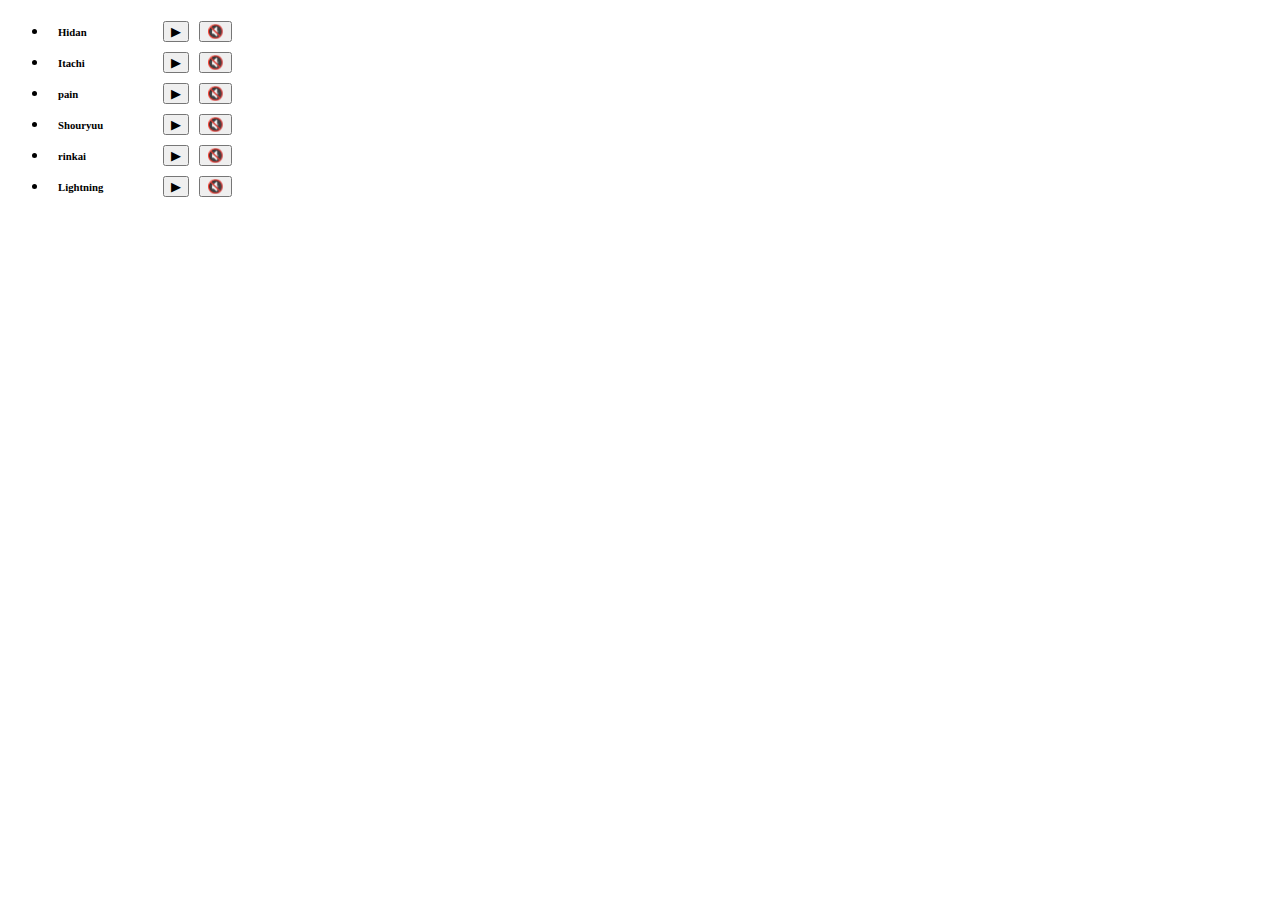
<file: audio/index.html>
<!DOCTYPE html>
<html lang="en">
<head>
    <meta charset="UTF-8">
    <meta http-equiv="X-UA-Compatible" content="IE=edge">
    <meta name="viewport" content="width=device-width, initial-scale=1.0">
    <title>Audio</title>
    <link rel="stylesheet" href="style.css">

</head>
<body onload="generateDivs()">
    <!-- <input type="text" name="Link" id="link" placeholder="link">
    <button id="insert" onclick="getUrl()">Insert</button> -->
    <!-- <button id="play" onclick="play()">&#x25B6;&#x23F8;</button>
    <button id="mute" onclick="muted()">🔇</button> -->
    <!-- <span id="curenttime">00:00</span><input type="range" id="time" min=0 max=100 value=0 autocomplete="off"><span id="totaltime">00:00</span> -->
    <div class="music-list">
        <ul class="playlist">
            <!-- <li>
                <div class="music-item" ><h6>Audio1 </h6><button id="Play" onclick="addMediaBar(event)">&#x25B6;</button><button id="mute" onclick="muted()">🔇</button></div>
            </li>
            <li>
                <div class="music-item" ><h6>Audio2 </h6><button id="Play" onclick="addMediaBar(event)">&#x25B6;</button><button id="mute" onclick="muted()">🔇</button></div>
            </li>
            <li>
                <div class="music-item"><h6>Audio1 </h6><button id="Play" onclick="addMediaBar(event)">&#x25B6;</button><button id="mute" onclick="muted()">🔇</button></div>
            </li> -->
        </ul>
    </div>
<script src="script.js"></script>
</body>
</html>
</file>
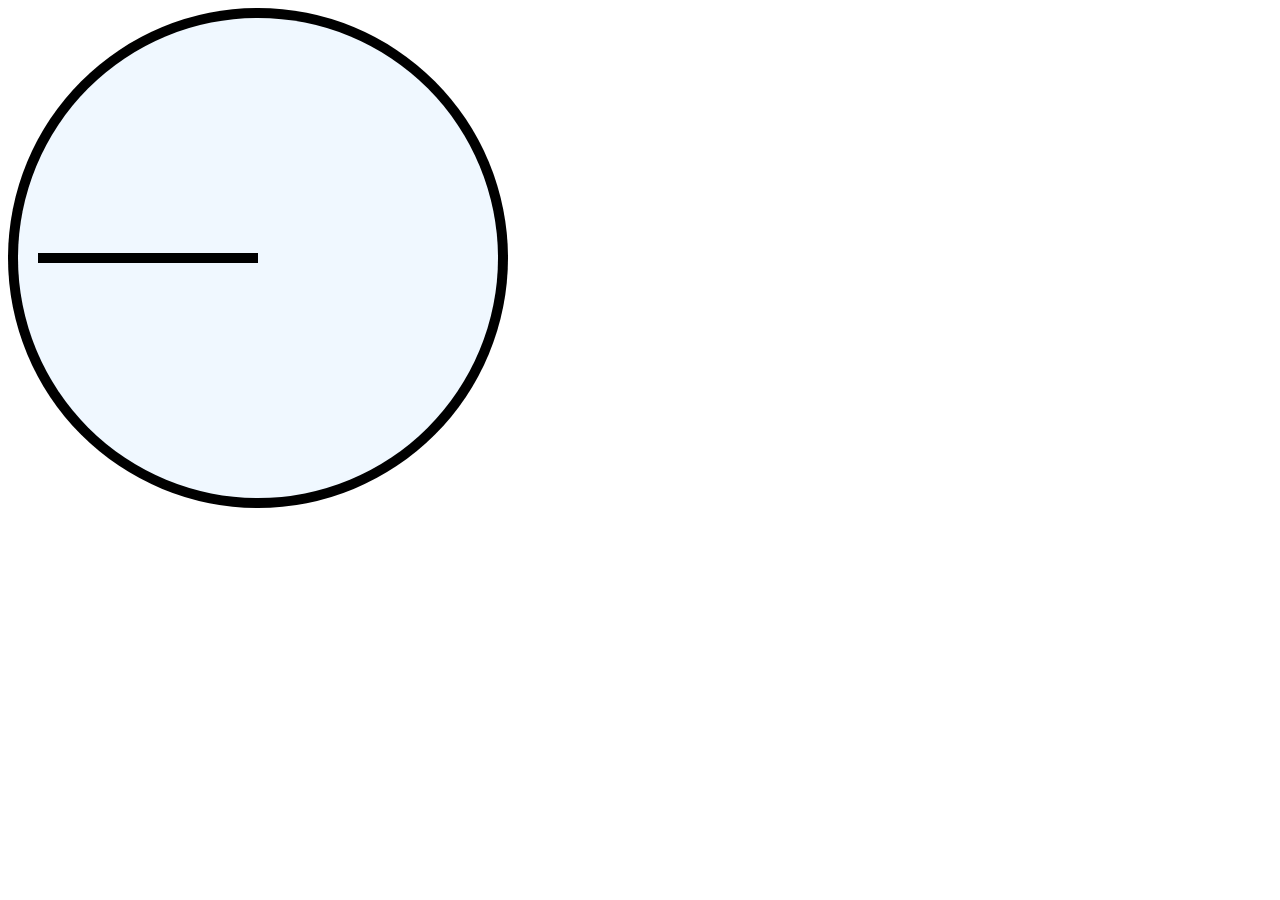
<file: clock/home.html>
<html lang="en">
<head>
    <meta charset="UTF-8">
    <meta http-equiv="X-UA-Compatible" content="IE=edge">
    <meta name="viewport" content="width=device-width, initial-scale=1.0">
    <title>Clock</title>
    <link rel="stylesheet" href="style.css">
</head>
<body>
    <div class="outer-circle">
        <div class="inner-circle">
            <div class="hrs-hand">

            </div>
            <div class="min-hand">
        
            </div>
            <div class="sec-hand">
        
            </div>
        </div>
    </div>
    
    
</body>
</html>
</file>
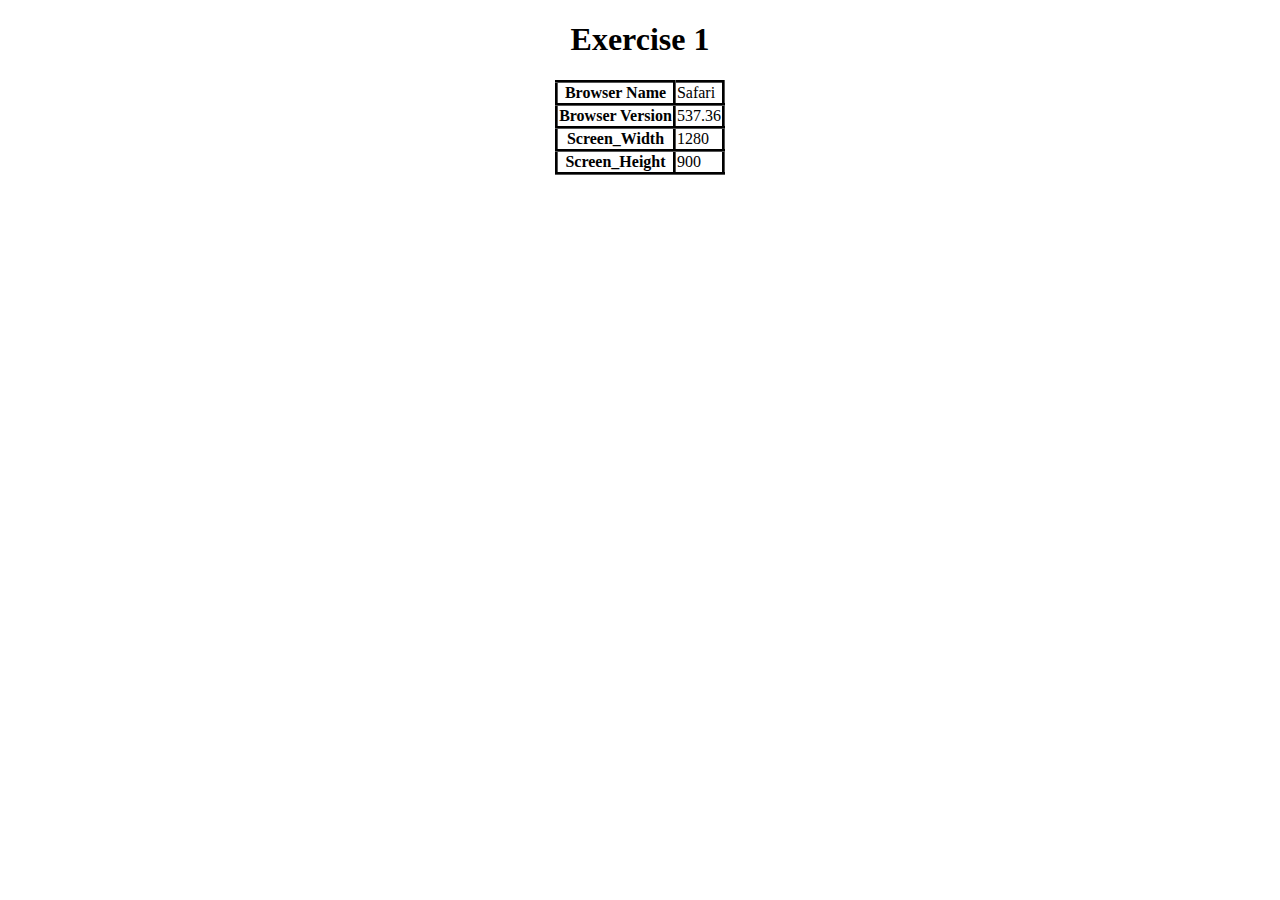
<file: ex_1/home.html>
<!DOCTYPE html>
<head>
<title>Home</title>
<link rel="stylesheet" href="style.css">

</head>
<body>
<h1 class="hell">Exercise 1</h1>
<div class="agent">
<table class="table">
    <tr>   
        <th>Browser Name</th>
        <td id="Browser">Browser</td>
    </tr>
    
    <tr>   
        <th>Browser Version</th>
        <td id="Version">Version</td>
    </tr>
    
    <tr>   
        <th>Screen_Width</th>
        <td id="Width">Width</td>
    </tr>
    <tr>   
        <th>Screen_Height</th>
        <td id="Height">Height</td>
    </tr>
</table>
<!-- <button onclick="change_res()">Click</button> -->
</div>
<script src="script.js"></script>
</body>
</file>
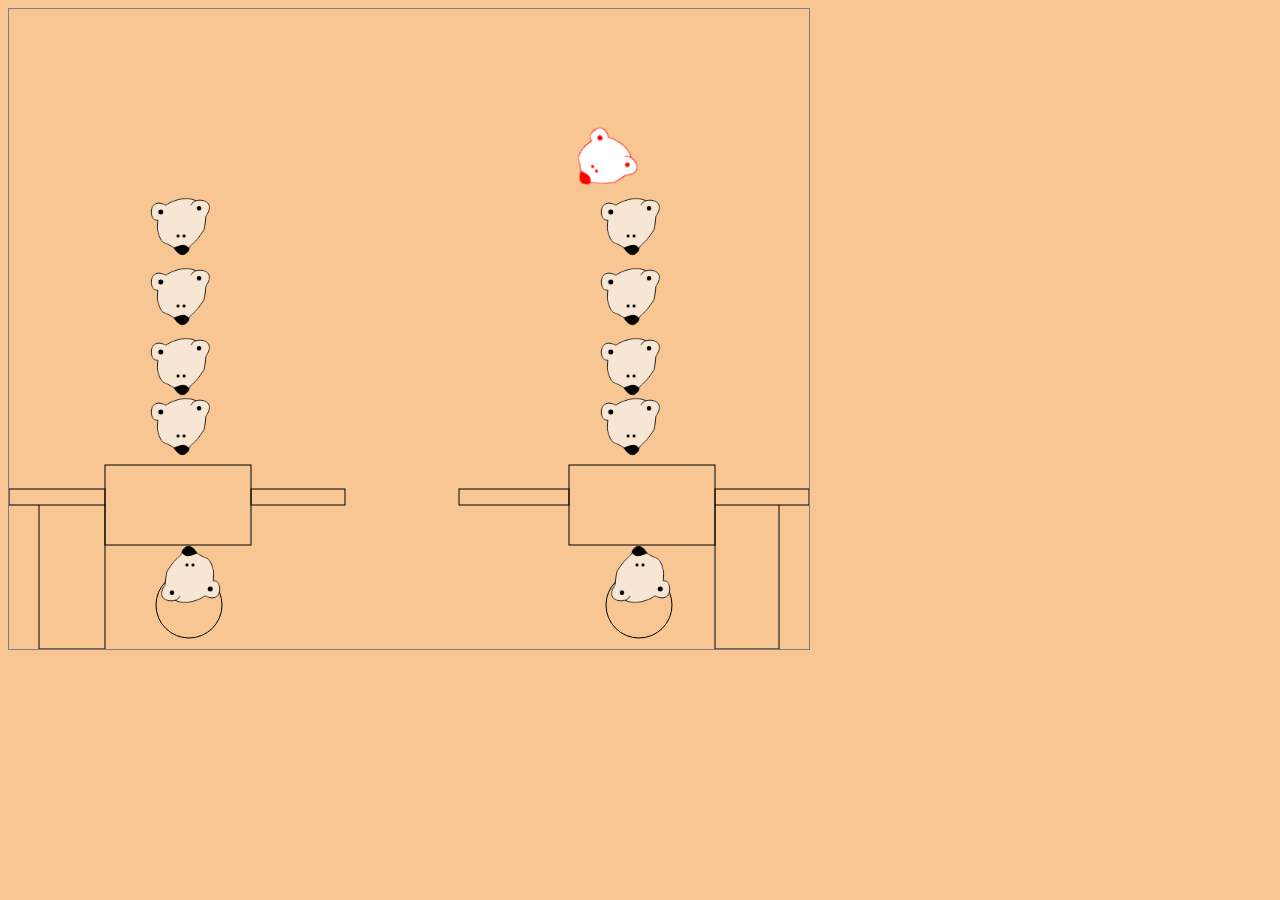
<file: ex_10/home.html>
<!DOCTYPE html>
<html lang="en">
<head>
    <meta charset="UTF-8">
    <meta http-equiv="X-UA-Compatible" content="IE=edge">
    <meta name="viewport" content="width=device-width, initial-scale=1.0">
    <title>Queue.gif</title>
    <link rel="stylesheet" href="style.css">
</head>
<body>
    <canvas id="Queuecanvas" width ="800" height="640"></canvas>
     <canvas class="ratscanvas one" width ="100" height="100"></canvas>
   <canvas class="ratscanvas two" width ="100" height="100"></canvas>
    <canvas class="ratscanvas three" width ="100" height="100"></canvas>
    <canvas class="ratscanvas four" width ="100" height="100"></canvas>
    <canvas class="ratscanvas five" width ="100" height="100"></canvas>
    <canvas class="ratscanvas six" width ="100" height="100"></canvas>
    <canvas class="ratscanvas seven" width ="100" height="100"></canvas>
    <canvas class="ratscanvas eight" width ="100" height="100"></canvas>
    <canvas class="ratscanvas nine" width ="100" height="100"></canvas>
    <canvas class="ratscanvas ten" width ="100" height="100"></canvas>
    <canvas class="ratscanvasred" width ="100" height="100"></canvas>

    <script src="script.js"></script>
</body>
</html>
</file>
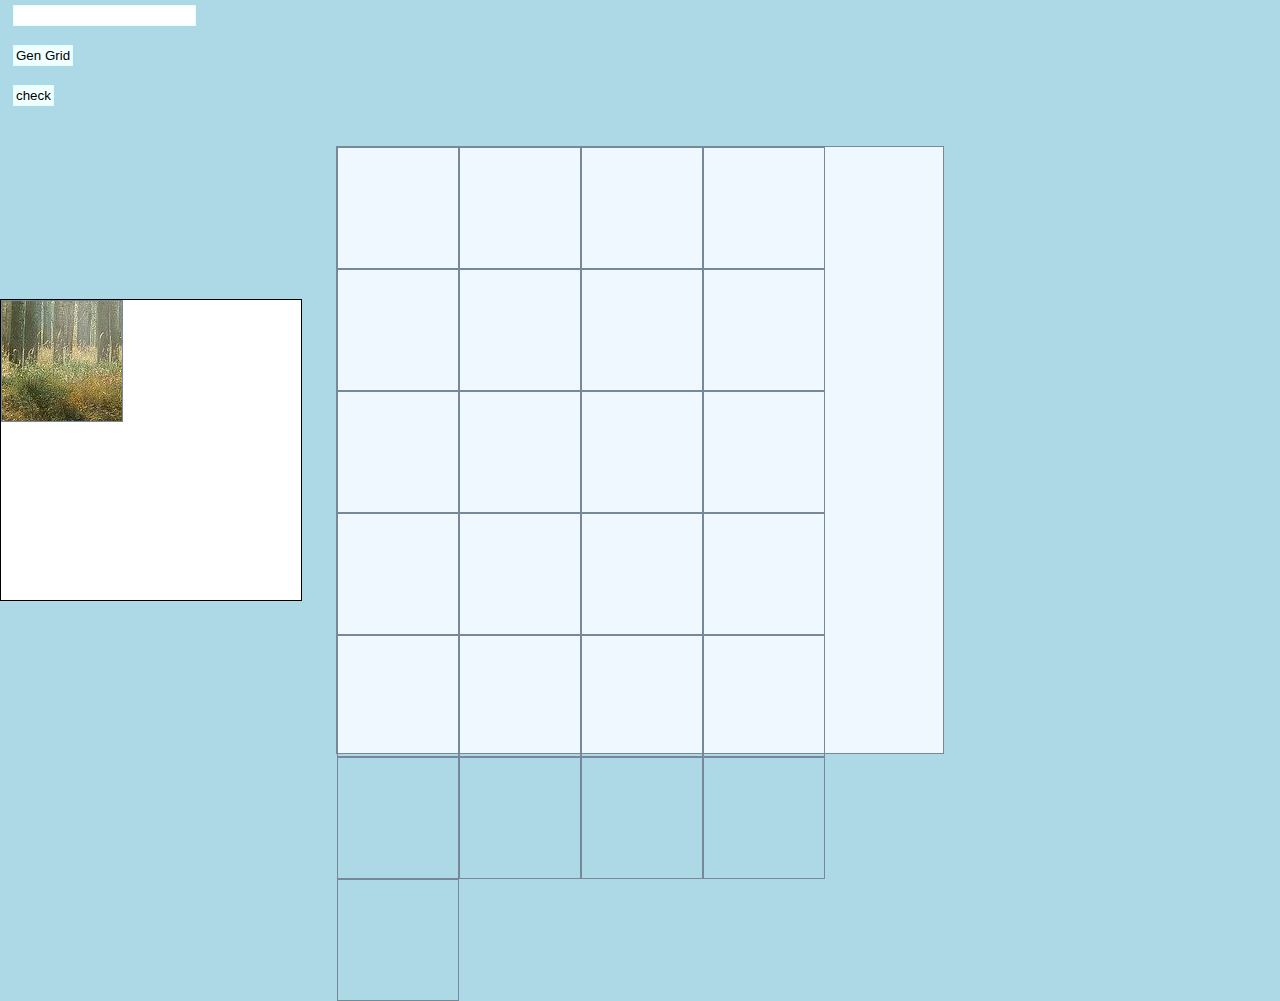
<file: ex_11/home.html>
<!DOCTYPE html>
<html lang="en">

<head>
    <meta charset="UTF-8">
    <meta http-equiv="X-UA-Compatible" content="IE=edge">
    <meta name="viewport" content="width=device-width, initial-scale=1.0">
    <title>Puzzle</title>

    <link rel="stylesheet" href="style.css">
</head>

<body>
    <input type="number" name="" id="Grid" class="inp">
    <input type="button" value="Gen Grid" onclick="getNumber()">
    <div class="pices-container"  ondrop="drop(event)" ondragover="allowDrop(event)">

    </div>
    <div id="puzzle-container">

    </div>
    <input type="button"  id="check" value="check" onclick="checkTiles(event)">
    <script src="script.js"></script>
</body>

</html>
</file>
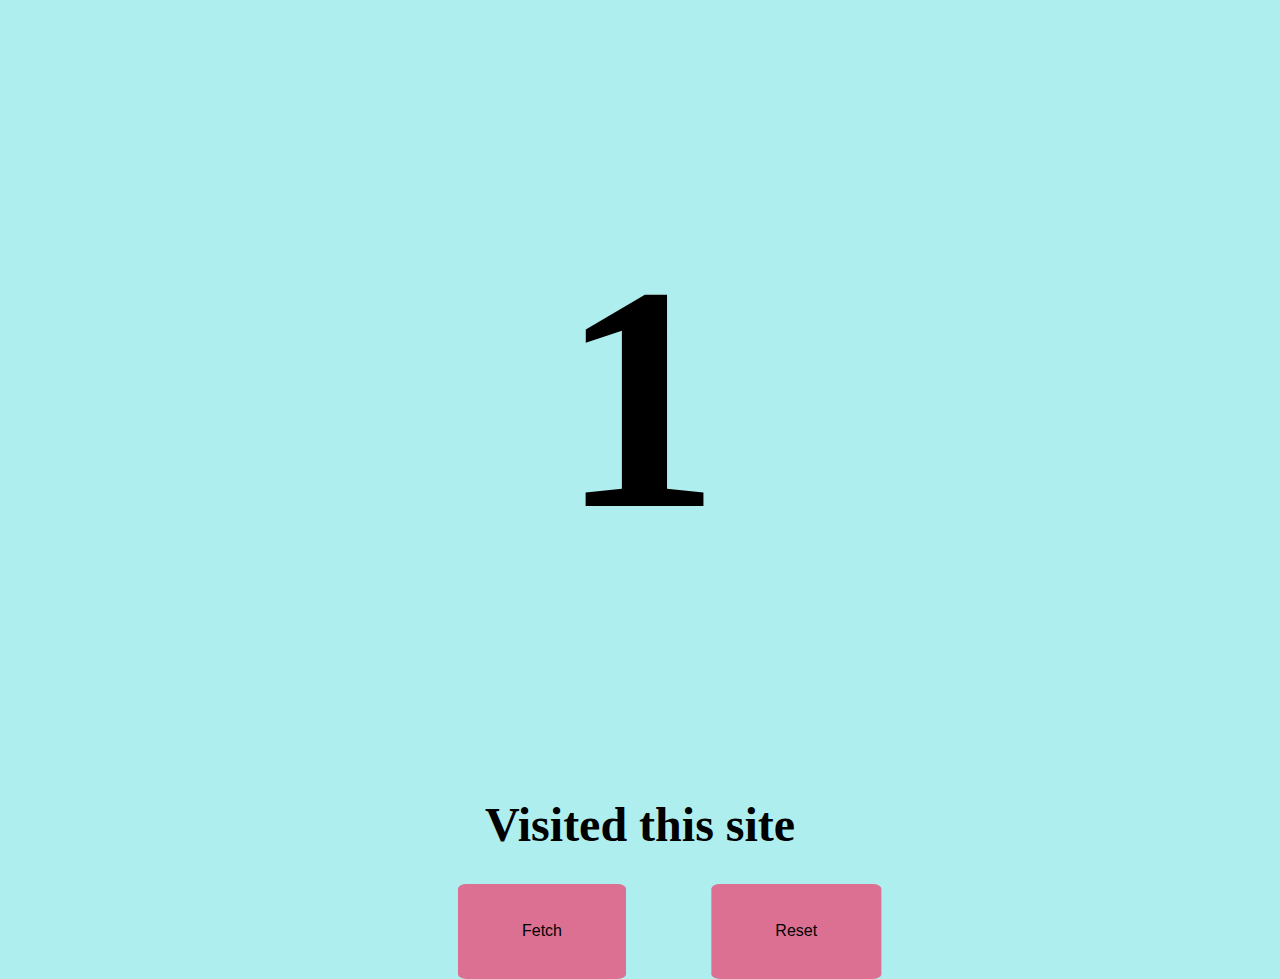
<file: ex_2/visitor_count.html>
<!DOCTYPE html>
<head>
    <title>Visitor Count</title>
    <link rel="stylesheet" href="style.css">
</head>
<body>

    <h1 id="number"></h1><h1 class="text">Visited this site</h1>
    <button id="btn" class="btn1" onclick="view_count()">Fetch</button>
    <button id="btn" class="btn2" onclick="resetCookieData()">Reset</button>
    <script src="script.js"></script>
</body>
</file>
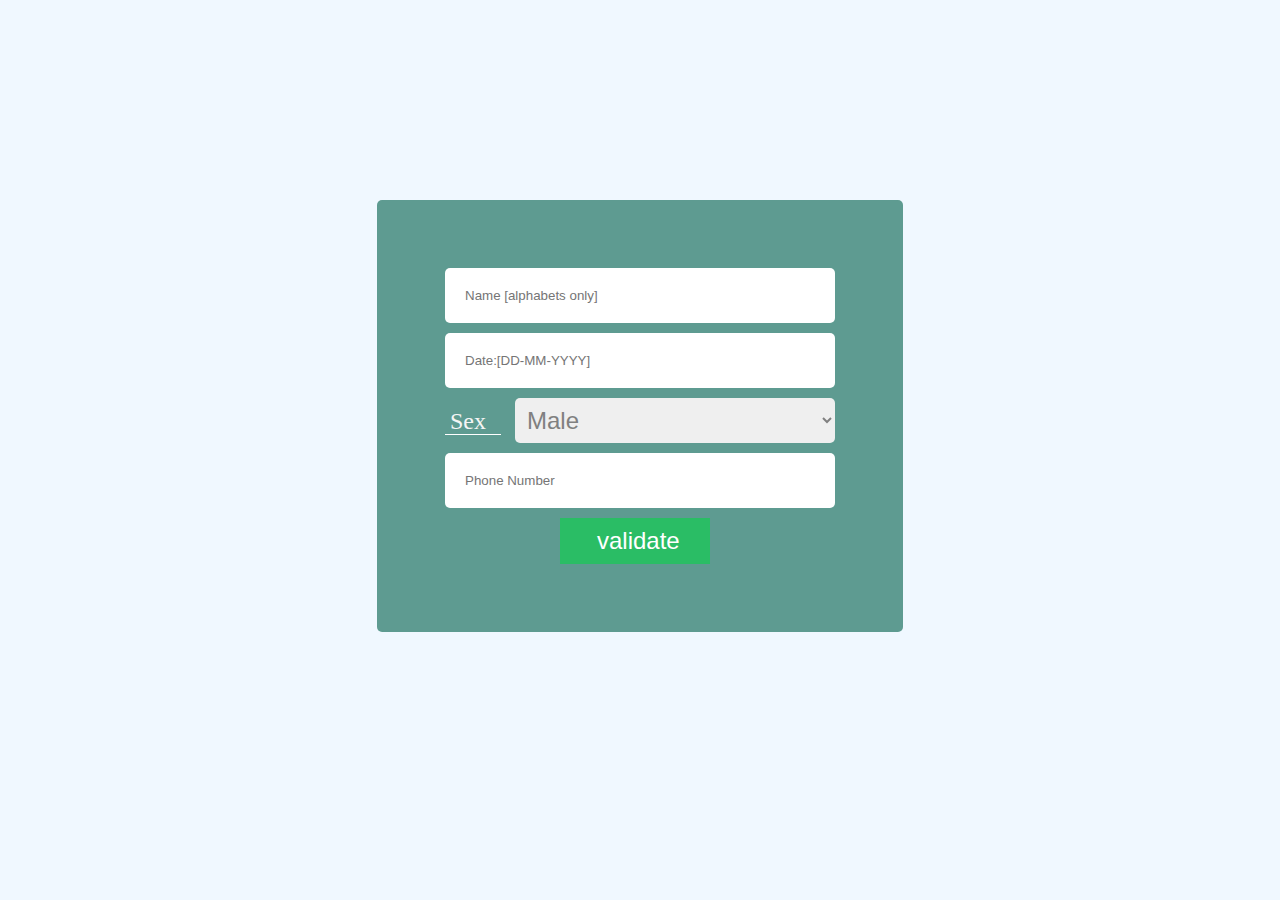
<file: ex_3/home.html>
<!DOCTYPE html>
<html lang="en">
<head>
    <meta charset="UTF-8">
    <meta http-equiv="X-UA-Compatible" content="IE=edge">
    <meta name="viewport" content="width=device-width, initial-scale=1.0">
    <title>Form validator</title>
    <link rel="stylesheet" href="style.css">
</head>
<body>
    <div class="alertbox" id="alertbox_Name"><p><strong>! Warning: </strong>!</p></div>
    <div class="alertbox" id="alertbox_Date"><p><strong>! Warning: </strong>!</p></div>
    <div class="alertbox" id="alertbox_Phone"><p><strong>! Warning: </strong>!</p></div>
    <div class="outer">
        <form action="">
            <input type="text" id="name" placeholder="Name [alphabets only]" onfocusout="validateName()"></input>
            <input id="DOB" type="text" placeholder="Date:[DD-MM-YYYY]" onfocusout="validateDate()" ></input>
                <label for="Gender" id="sex-radio">Sex</label>
                <select name="Sex" id="Gender" class="sex-select">
                    <option value="Male">Male</option>
                    <option value="Female">Female</option>
                </select>
            <input id="number" type="text" placeholder="Phone Number" onfocusout="validateNumber()" ></input>
            <input id="submit" type="submit" value=" validate"></input>
        </form>
    </div>
<script src="script.js"></script>
</body>
</html>
</file>
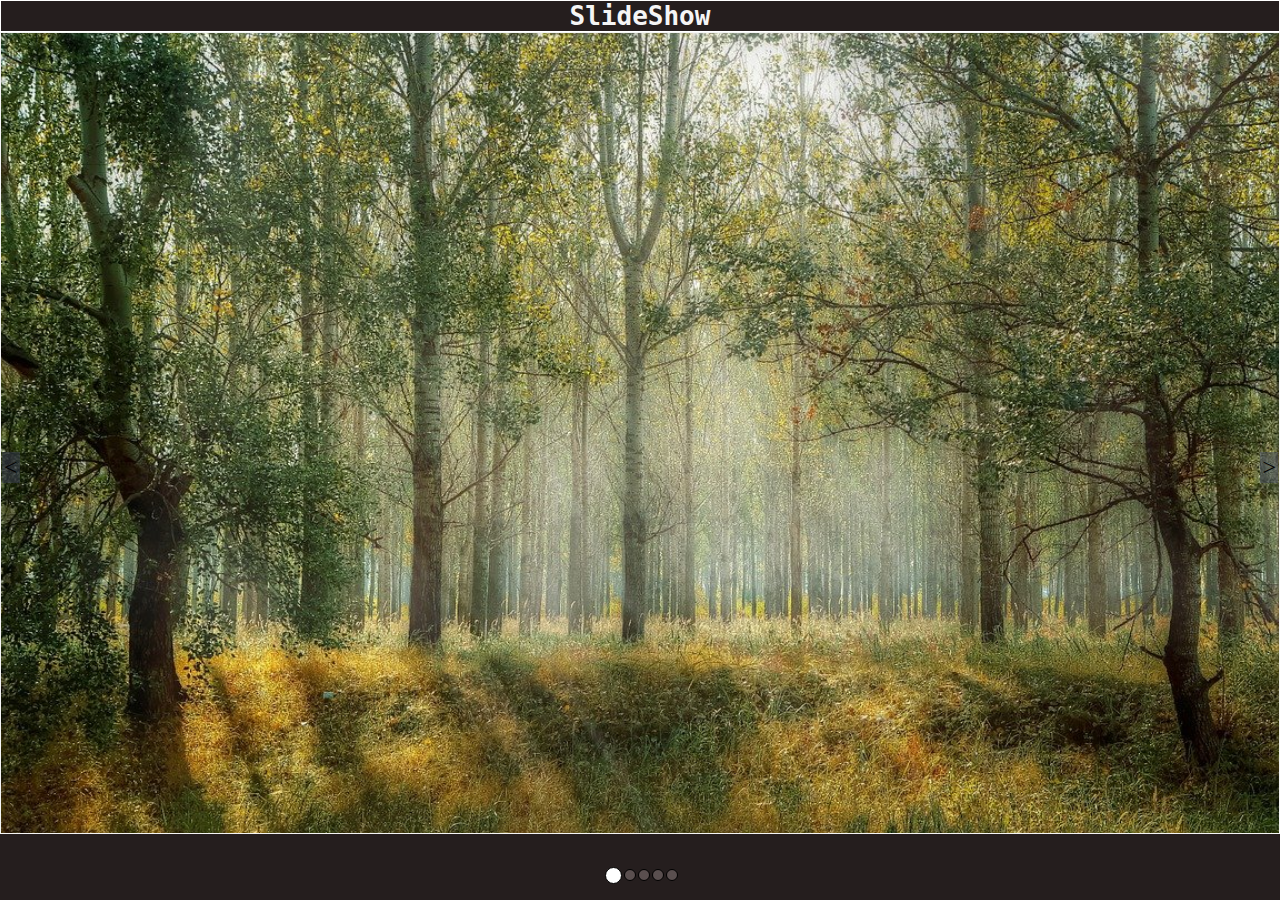
<file: ex_5/home.html>
<html lang="en">
<head>
    <meta charset="UTF-8">
    <meta http-equiv="X-UA-Compatible" content="IE=edge">
    <meta name="viewport" content="width=device-width, initial-scale=1.0">
    <title>SlideShow</title>
    <link rel="stylesheet" href="style.css">
</head>
<body>
    <div class="slideshow">
        <h1>SlideShow</h1>
        <!-- <input type="url" value="img" onforminput="addNewImage(this)"> <input type="submit"> -->
        <div class="btn prev" onclick="prevSlide()">&lt</div>
        <div class="slideshow-container">
            
            <div class="slide">
                <img src="img0.jpg" alt="">
            </div>
            <div class="slide">
                <img src="img1.jpg" alt="">
            </div>
            <div class="slide">
                <img src="img2.jpg" alt="">
            </div>
            <div class="slide">
                <img src="img3.jpg" alt="">
            </div>
            <div class="slide">
                <img src="img4.webp" alt="">
            </div>
            <!-- <div class="slide">
                <img src="img0.jpg" alt="">
            </div> -->
        <div class="dots-container">
        </div>
        </div>
        <div class="btn next" onclick="nextSlide()">&gt</div>
    </div>
    <script src="script.js"></script>
</body>
</html>
</file>
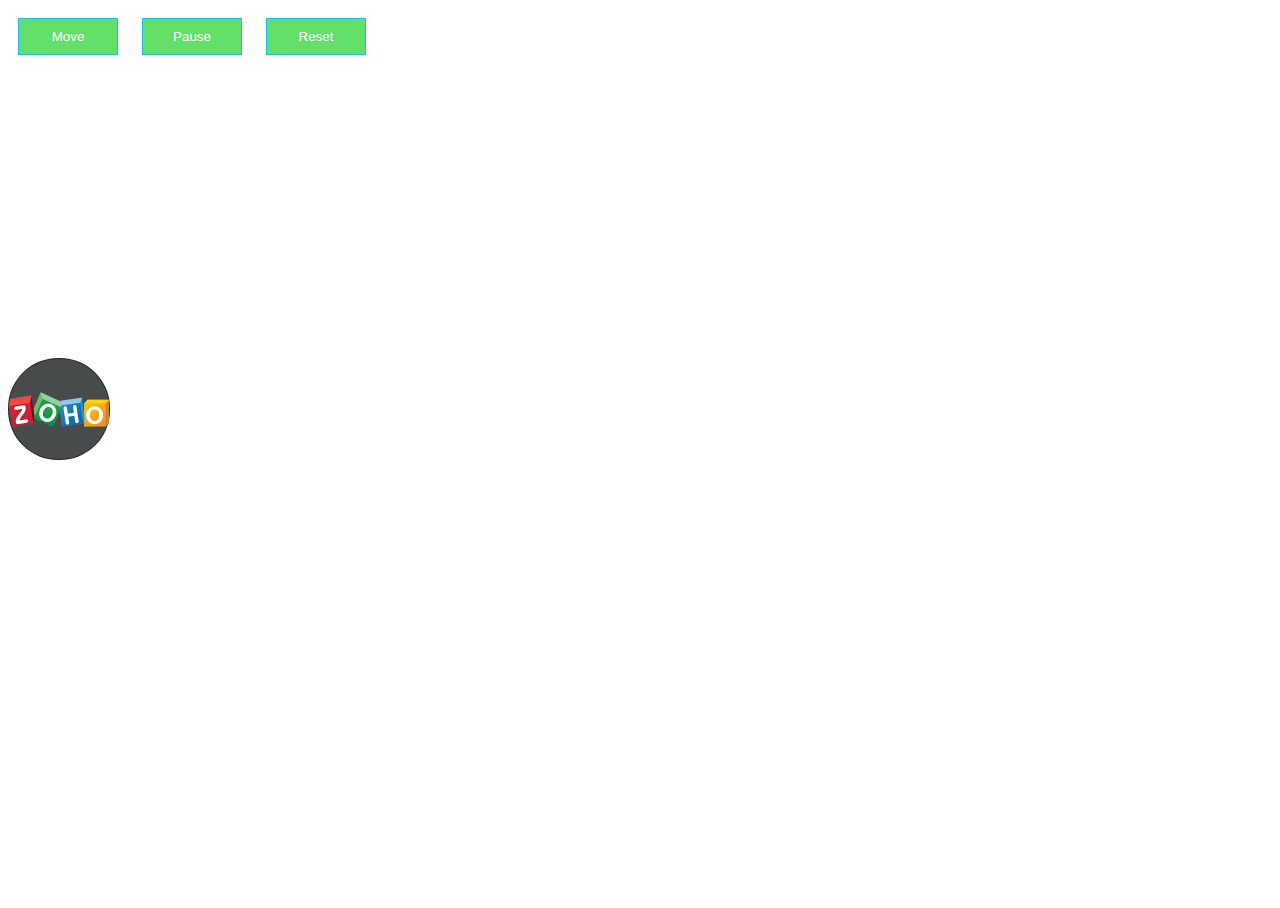
<file: ex_6/home.html>
<!DOCTYPE html>
<html lang="en">
<head>
    <meta charset="UTF-8">
    <meta http-equiv="X-UA-Compatible" content="IE=edge">
    <meta name="viewport" content="width=device-width, initial-scale=1.0">
    <title>Animations</title>
    <link rel="stylesheet" href="style.css">
</head>
<body>
    <div class="outer-container">
        <div id="bubble"class="image-container reset">
            <img src="zoho_logo.png" alt="" srcset="">
        </div>
        <div >
            <button id="move_button" class="btn">Move</button>
            <button id="pause_button" class="btn">Pause</button>
            <button id="reset_button" class="btn">Reset</button>
        </div>
    </div>
    
    <script src="script.js"></script>
</body>
</html>
</file>
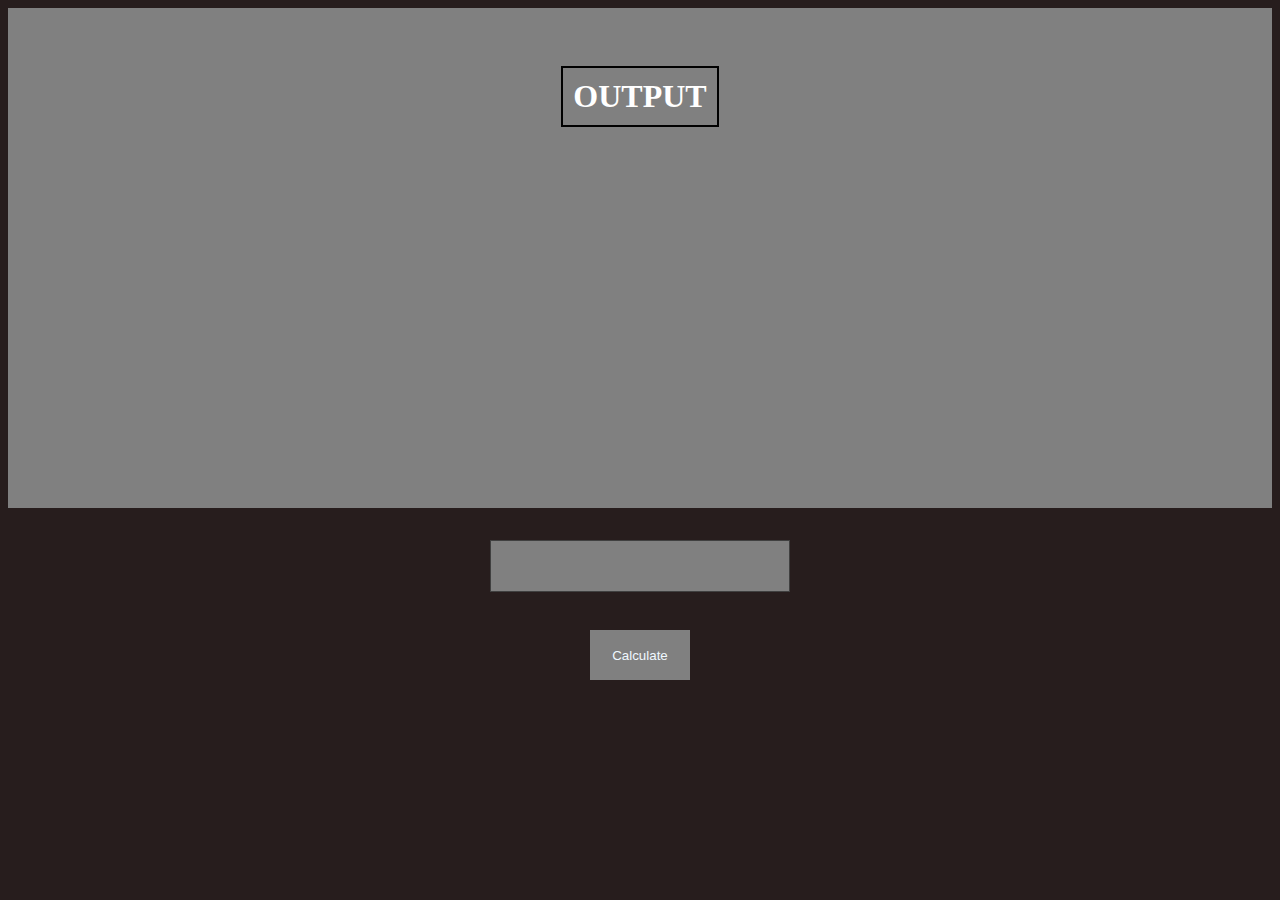
<file: ex_7/home.html>
<html lang="en">
<head>
    <meta charset="UTF-8">
    <meta http-equiv="X-UA-Compatible" content="IE=edge">
    <meta name="viewport" content="width=device-width, initial-scale=1.0">
    <title>Roman Numerals</title>
    <link rel="stylesheet" href="style.css">
</head>
<body>
    <input type="text" name="Integer" id="int_input"  >
    <input type="submit" class="btn" value="Calculate" onclick="calc()">
    <div class="output-con">
        <h1 class="out-text">OUTPUT</h1>
        <h1 class="type"></h1>
    <h1 class="out"></h1>
    </div>
    <script src="script.js"></script>
</body>
</html>
</file>
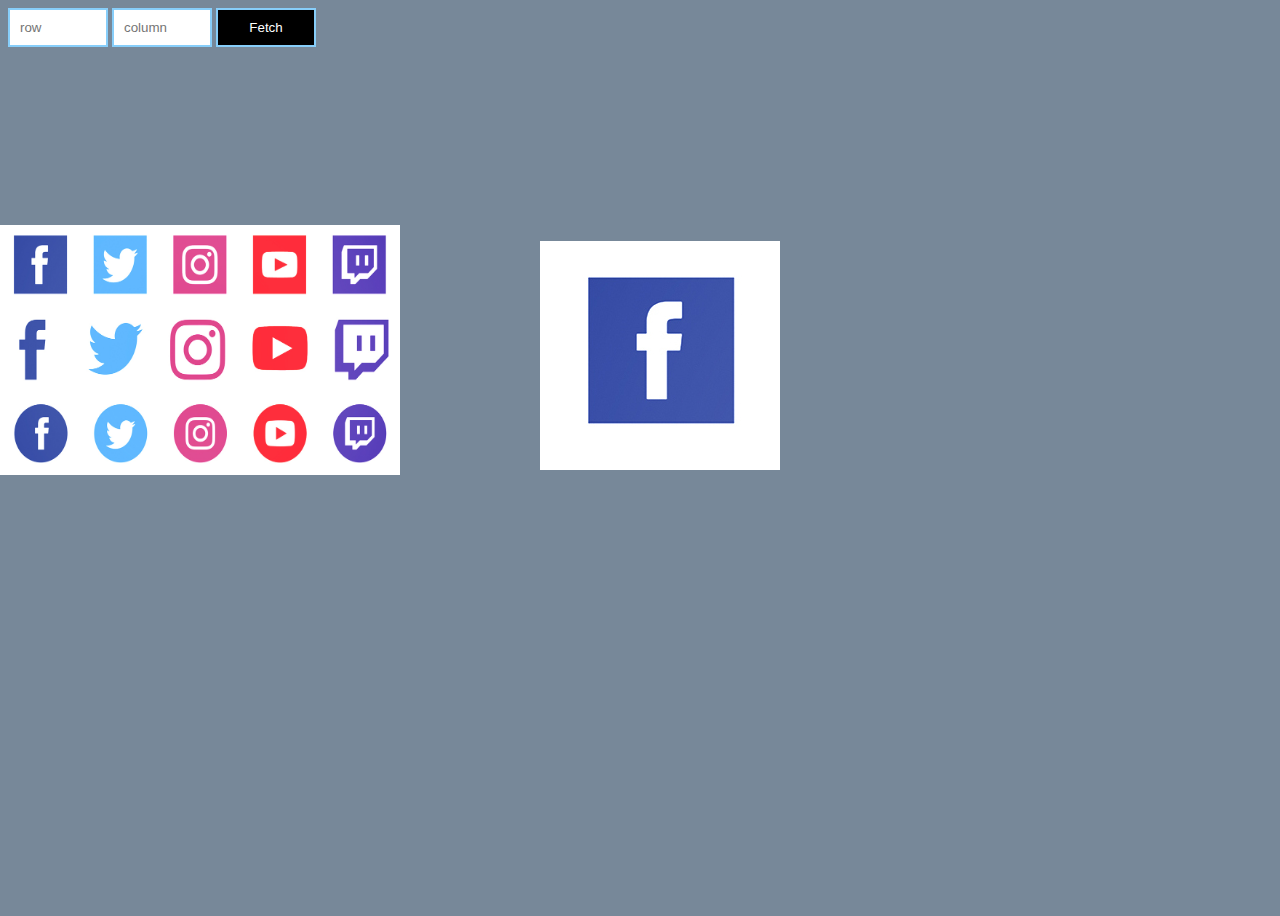
<file: ex_8/home.html>
<html lang="en">
<head>
    <meta charset="UTF-8">
    <meta http-equiv="X-UA-Compatible" content="IE=edge">
    <meta name="viewport" content="width=device-width, initial-scale=1.0">
    <title>sprites</title>
    <link rel="stylesheet" href="style.css">
</head>
<body>
    <div class="tooltippted">
        <span class="tooltip"> Out Of Range</span>
        <input type="text" name="row" placeholder="row" class="input-box row">
        <input type="text" name="" placeholder="column" class="input-box col">
        <button type="submit" onclick="changePosition()">Fetch</button>
    </div>
    
    <div class="image-container" ></div>
    <script src="script.js"></script>
    <img src="social-icons.jpeg">
</body>
</html>
</file>
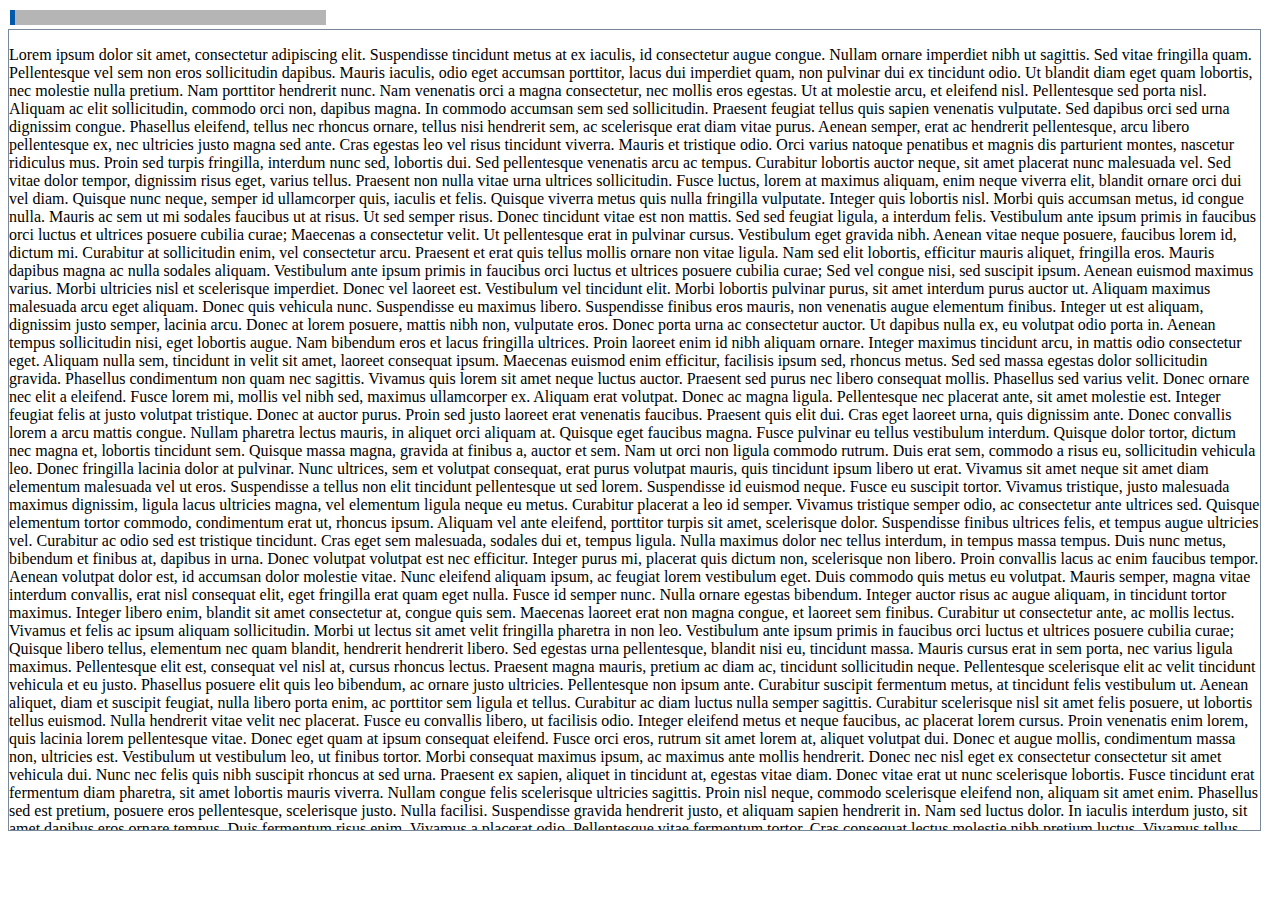
<file: ex_9/home.html>
<!DOCTYPE html>
<html lang="en">

<head>

    <meta name="viewport" content="width=device-width, initial-scale=1.0">
    <title>slide bar& scroll bar</title>
    <link rel="stylesheet" href="style.css">
</head>

<body>
    <div class="para">
        <input type="range" class="slider"  value="0" max=100 name="" id="" oninput="scrollDiv(this.value)">
        <div  class="text-container">
            <p>
                Lorem ipsum dolor sit amet, consectetur adipiscing elit. Suspendisse tincidunt metus at ex iaculis, id
                consectetur augue congue. Nullam ornare imperdiet nibh ut sagittis. Sed vitae fringilla quam.
                Pellentesque vel sem non eros sollicitudin dapibus. Mauris iaculis, odio eget accumsan porttitor, lacus
                dui imperdiet quam, non pulvinar dui ex tincidunt odio. Ut blandit diam eget quam lobortis, nec molestie
                nulla pretium. Nam porttitor hendrerit nunc. Nam venenatis orci a magna consectetur, nec mollis eros
                egestas. Ut at molestie arcu, et eleifend nisl. Pellentesque sed porta nisl. Aliquam ac elit
                sollicitudin, commodo orci non, dapibus magna. In commodo accumsan sem sed sollicitudin.

                Praesent feugiat tellus quis sapien venenatis vulputate. Sed dapibus orci sed urna dignissim congue.
                Phasellus eleifend, tellus nec rhoncus ornare, tellus nisi hendrerit sem, ac scelerisque erat diam vitae
                purus. Aenean semper, erat ac hendrerit pellentesque, arcu libero pellentesque ex, nec ultricies justo
                magna sed ante. Cras egestas leo vel risus tincidunt viverra. Mauris et tristique odio. Orci varius
                natoque penatibus et magnis dis parturient montes, nascetur ridiculus mus.

                Proin sed turpis fringilla, interdum nunc sed, lobortis dui. Sed pellentesque venenatis arcu ac tempus.
                Curabitur lobortis auctor neque, sit amet placerat nunc malesuada vel. Sed vitae dolor tempor, dignissim
                risus eget, varius tellus. Praesent non nulla vitae urna ultrices sollicitudin. Fusce luctus, lorem at
                maximus aliquam, enim neque viverra elit, blandit ornare orci dui vel diam. Quisque nunc neque, semper
                id ullamcorper quis, iaculis et felis. Quisque viverra metus quis nulla fringilla vulputate. Integer
                quis lobortis nisl.

                Morbi quis accumsan metus, id congue nulla. Mauris ac sem ut mi sodales faucibus ut at risus. Ut sed
                semper risus. Donec tincidunt vitae est non mattis. Sed sed feugiat ligula, a interdum felis. Vestibulum
                ante ipsum primis in faucibus orci luctus et ultrices posuere cubilia curae; Maecenas a consectetur
                velit. Ut pellentesque erat in pulvinar cursus. Vestibulum eget gravida nibh.

                Aenean vitae neque posuere, faucibus lorem id, dictum mi. Curabitur at sollicitudin enim, vel
                consectetur arcu. Praesent et erat quis tellus mollis ornare non vitae ligula. Nam sed elit lobortis,
                efficitur mauris aliquet, fringilla eros. Mauris dapibus magna ac nulla sodales aliquam. Vestibulum ante
                ipsum primis in faucibus orci luctus et ultrices posuere cubilia curae; Sed vel congue nisi, sed
                suscipit ipsum. Aenean euismod maximus varius. Morbi ultricies nisl et scelerisque imperdiet. Donec vel
                laoreet est. Vestibulum vel tincidunt elit.

                Morbi lobortis pulvinar purus, sit amet interdum purus auctor ut. Aliquam maximus malesuada arcu eget
                aliquam. Donec quis vehicula nunc. Suspendisse eu maximus libero. Suspendisse finibus eros mauris, non
                venenatis augue elementum finibus. Integer ut est aliquam, dignissim justo semper, lacinia arcu. Donec
                at lorem posuere, mattis nibh non, vulputate eros. Donec porta urna ac consectetur auctor. Ut dapibus
                nulla ex, eu volutpat odio porta in. Aenean tempus sollicitudin nisi, eget lobortis augue. Nam bibendum
                eros et lacus fringilla ultrices. Proin laoreet enim id nibh aliquam ornare. Integer maximus tincidunt
                arcu, in mattis odio consectetur eget. Aliquam nulla sem, tincidunt in velit sit amet, laoreet consequat
                ipsum.

                Maecenas euismod enim efficitur, facilisis ipsum sed, rhoncus metus. Sed sed massa egestas dolor
                sollicitudin gravida. Phasellus condimentum non quam nec sagittis. Vivamus quis lorem sit amet neque
                luctus auctor. Praesent sed purus nec libero consequat mollis. Phasellus sed varius velit. Donec ornare
                nec elit a eleifend. Fusce lorem mi, mollis vel nibh sed, maximus ullamcorper ex.

                Aliquam erat volutpat. Donec ac magna ligula. Pellentesque nec placerat ante, sit amet molestie est.
                Integer feugiat felis at justo volutpat tristique. Donec at auctor purus. Proin sed justo laoreet erat
                venenatis faucibus. Praesent quis elit dui. Cras eget laoreet urna, quis dignissim ante. Donec convallis
                lorem a arcu mattis congue.

                Nullam pharetra lectus mauris, in aliquet orci aliquam at. Quisque eget faucibus magna. Fusce pulvinar
                eu tellus vestibulum interdum. Quisque dolor tortor, dictum nec magna et, lobortis tincidunt sem.
                Quisque massa magna, gravida at finibus a, auctor et sem. Nam ut orci non ligula commodo rutrum. Duis
                erat sem, commodo a risus eu, sollicitudin vehicula leo. Donec fringilla lacinia dolor at pulvinar. Nunc
                ultrices, sem et volutpat consequat, erat purus volutpat mauris, quis tincidunt ipsum libero ut erat.
                Vivamus sit amet neque sit amet diam elementum malesuada vel ut eros.

                Suspendisse a tellus non elit tincidunt pellentesque ut sed lorem. Suspendisse id euismod neque. Fusce
                eu suscipit tortor. Vivamus tristique, justo malesuada maximus dignissim, ligula lacus ultricies magna,
                vel elementum ligula neque eu metus. Curabitur placerat a leo id semper. Vivamus tristique semper odio,
                ac consectetur ante ultrices sed. Quisque elementum tortor commodo, condimentum erat ut, rhoncus ipsum.
                Aliquam vel ante eleifend, porttitor turpis sit amet, scelerisque dolor. Suspendisse finibus ultrices
                felis, et tempus augue ultricies vel. Curabitur ac odio sed est tristique tincidunt. Cras eget sem
                malesuada, sodales dui et, tempus ligula. Nulla maximus dolor nec tellus interdum, in tempus massa
                tempus.

                Duis nunc metus, bibendum et finibus at, dapibus in urna. Donec volutpat volutpat est nec efficitur.
                Integer purus mi, placerat quis dictum non, scelerisque non libero. Proin convallis lacus ac enim
                faucibus tempor. Aenean volutpat dolor est, id accumsan dolor molestie vitae. Nunc eleifend aliquam
                ipsum, ac feugiat lorem vestibulum eget. Duis commodo quis metus eu volutpat. Mauris semper, magna vitae
                interdum convallis, erat nisl consequat elit, eget fringilla erat quam eget nulla. Fusce id semper nunc.
                Nulla ornare egestas bibendum. Integer auctor risus ac augue aliquam, in tincidunt tortor maximus.

                Integer libero enim, blandit sit amet consectetur at, congue quis sem. Maecenas laoreet erat non magna
                congue, et laoreet sem finibus. Curabitur ut consectetur ante, ac mollis lectus. Vivamus et felis ac
                ipsum aliquam sollicitudin. Morbi ut lectus sit amet velit fringilla pharetra in non leo. Vestibulum
                ante ipsum primis in faucibus orci luctus et ultrices posuere cubilia curae; Quisque libero tellus,
                elementum nec quam blandit, hendrerit hendrerit libero. Sed egestas urna pellentesque, blandit nisi eu,
                tincidunt massa. Mauris cursus erat in sem porta, nec varius ligula maximus. Pellentesque elit est,
                consequat vel nisl at, cursus rhoncus lectus. Praesent magna mauris, pretium ac diam ac, tincidunt
                sollicitudin neque. Pellentesque scelerisque elit ac velit tincidunt vehicula et eu justo.

                Phasellus posuere elit quis leo bibendum, ac ornare justo ultricies. Pellentesque non ipsum ante.
                Curabitur suscipit fermentum metus, at tincidunt felis vestibulum ut. Aenean aliquet, diam et suscipit
                feugiat, nulla libero porta enim, ac porttitor sem ligula et tellus. Curabitur ac diam luctus nulla
                semper sagittis. Curabitur scelerisque nisl sit amet felis posuere, ut lobortis tellus euismod. Nulla
                hendrerit vitae velit nec placerat. Fusce eu convallis libero, ut facilisis odio. Integer eleifend metus
                et neque faucibus, ac placerat lorem cursus. Proin venenatis enim lorem, quis lacinia lorem pellentesque
                vitae. Donec eget quam at ipsum consequat eleifend. Fusce orci eros, rutrum sit amet lorem at, aliquet
                volutpat dui. Donec et augue mollis, condimentum massa non, ultricies est. Vestibulum ut vestibulum leo,
                ut finibus tortor. Morbi consequat maximus ipsum, ac maximus ante mollis hendrerit. Donec nec nisl eget
                ex consectetur consectetur sit amet vehicula dui.

                Nunc nec felis quis nibh suscipit rhoncus at sed urna. Praesent ex sapien, aliquet in tincidunt at,
                egestas vitae diam. Donec vitae erat ut nunc scelerisque lobortis. Fusce tincidunt erat fermentum diam
                pharetra, sit amet lobortis mauris viverra. Nullam congue felis scelerisque ultricies sagittis. Proin
                nisl neque, commodo scelerisque eleifend non, aliquam sit amet enim. Phasellus sed est pretium, posuere
                eros pellentesque, scelerisque justo. Nulla facilisi. Suspendisse gravida hendrerit justo, et aliquam
                sapien hendrerit in. Nam sed luctus dolor. In iaculis interdum justo, sit amet dapibus eros ornare
                tempus. Duis fermentum risus enim. Vivamus a placerat odio.

                Pellentesque vitae fermentum tortor. Cras consequat lectus molestie nibh pretium luctus. Vivamus tellus
                quam, fermentum nec tortor nec, blandit efficitur enim. Maecenas quis sapien vel urna molestie rhoncus.
                Vestibulum sollicitudin hendrerit augue, in pellentesque turpis maximus sit amet. Mauris ultrices erat
                id felis finibus aliquam. Cras posuere nisi sit amet urna consectetur sollicitudin. Nam tincidunt
                sodales ullamcorper.

                Nullam ullamcorper diam aliquet, accumsan leo nec, tincidunt arcu. Curabitur porttitor enim porttitor
                arcu interdum, ut ultrices mauris feugiat. Sed mi ex, suscipit eu lorem et, viverra laoreet sapien. Ut
                hendrerit libero lectus. Integer ornare eros ac magna faucibus, in condimentum est hendrerit. Vestibulum
                ante ipsum primis in faucibus orci luctus et ultrices posuere cubilia curae; Sed ultrices quis dolor
                consectetur varius. Donec ultrices et arcu eget laoreet. Nam tincidunt rhoncus neque et hendrerit.
                Mauris porta ac magna et vestibulum.

                Donec pellentesque lorem vel neque tincidunt maximus. Etiam rutrum nulla posuere dui posuere blandit.
                Mauris cursus velit ac orci tristique congue. Fusce et ante orci. In facilisis, tellus id sagittis
                tempus, neque ante finibus elit, quis sodales sem mauris vitae neque. Donec bibendum sem et erat
                dapibus, a tincidunt lectus ornare. Fusce vel sapien ut ante ornare vestibulum. Cras pretium ligula eu
                mauris maximus mollis. Maecenas pharetra mauris in bibendum scelerisque. Curabitur massa tellus, lacinia
                sollicitudin elementum non, luctus in tellus.

                In sodales maximus dolor, a vestibulum turpis pellentesque nec. Sed aliquam massa nec nibh lobortis
                congue. Class aptent taciti sociosqu ad litora torquent per conubia nostra, per inceptos himenaeos.
                Aliquam vehicula tristique leo vel venenatis. Proin eu porta lacus. Mauris fermentum diam diam, vitae
                facilisis sapien gravida ut. Suspendisse in lacus nibh. Fusce dignissim risus feugiat condimentum
                aliquet. Proin quis lacinia sapien. Morbi elementum neque nec quam interdum euismod. Suspendisse
                volutpat luctus nisi nec luctus.

                Maecenas at iaculis urna, nec mollis velit. Nam tempus neque nec elementum placerat. Aenean rutrum
                ligula nibh, eu pulvinar nisl sodales ut. Nullam suscipit, tellus sit amet maximus sodales, elit velit
                blandit lorem, eget dignissim felis tellus aliquet nisi. Phasellus viverra scelerisque velit, ultricies
                facilisis odio tempor convallis. Nullam fermentum, augue id porta sodales, nisi turpis egestas nibh, ut
                tristique neque metus sit amet metus. Integer ante lectus, sollicitudin at est a, laoreet hendrerit
                mauris. Vestibulum id commodo neque. Cras augue ligula, sodales eu magna eget, eleifend rutrum augue.
                Maecenas molestie iaculis rutrum. Quisque quis ipsum tincidunt, dignissim nisi at, tristique massa.
                Class aptent taciti sociosqu ad litora torquent per conubia nostra, per inceptos himenaeos. Donec orci
                tortor, tincidunt a rutrum id, aliquam eu purus. Sed elementum pharetra tristique. Proin ac urna erat.
                Suspendisse auctor commodo orci, nec suscipit lacus aliquam in.

                Praesent ac lorem eu neque vehicula tincidunt. Sed in faucibus velit. Nam at ornare diam. Sed efficitur
                mi et venenatis vehicula. Donec augue ligula, ultricies quis tincidunt non, lacinia eu sapien.
                Vestibulum ac libero quam. Proin tincidunt dapibus lorem ut viverra. Fusce et risus tortor. Vivamus at
                vehicula enim, vel aliquam sapien.

                Nullam ultricies eu elit in pharetra. Maecenas et viverra purus. Ut ut interdum diam. Fusce congue
                egestas turpis, eget auctor justo vestibulum vel. Aenean hendrerit aliquet pellentesque. Praesent neque
                dolor, sollicitudin vitae consequat at, ultrices eu ante. Curabitur quis odio sed nulla varius
                facilisis. Vivamus viverra purus purus, nec facilisis nisi efficitur vitae. Aliquam erat volutpat. Duis
                semper lacus sed nulla pellentesque, sit amet egestas nisi luctus.

                Quisque lobortis ullamcorper libero. Curabitur facilisis velit nulla, ut tincidunt nulla dignissim sed.
                Donec lobortis tellus in quam pulvinar vehicula. Nullam sed ullamcorper dolor. Sed ut diam gravida,
                feugiat neque sed, porttitor lacus. Donec sagittis, turpis eu lobortis auctor, diam turpis elementum
                mauris, a congue dolor dui ut sem. Proin leo quam, posuere sed tristique eget, elementum non dui. Mauris
                fermentum dolor nulla, et condimentum ipsum eleifend ut. Class aptent taciti sociosqu ad litora torquent
                per conubia nostra, per inceptos himenaeos.

                Nunc placerat velit purus, vel aliquam dolor auctor et. Nullam tellus nisl, mollis cursus leo id,
                egestas lobortis lacus. Maecenas eget mauris sed nunc congue feugiat. In hac habitasse platea dictumst.
                Vestibulum semper sodales nulla, id pulvinar arcu elementum ut. Nunc vehicula, dui ut mollis euismod,
                velit est rutrum ex, ac porta lacus erat id est. Curabitur in nunc vulputate, fermentum nibh id,
                ullamcorper mauris. Aliquam ut diam dolor. Maecenas fermentum velit sodales cursus ullamcorper. Duis
                convallis aliquam urna ut mollis. Nulla eu ante porttitor, lacinia elit ut, fermentum ex.

                In vitae lectus lacus. Duis mattis maximus felis, et fringilla risus fringilla nec. Integer id ipsum vel
                felis aliquet maximus. Quisque vitae velit porta, tempor eros et, pretium tortor. In rhoncus facilisis
                dui. Ut dignissim sapien pulvinar varius suscipit. Ut mollis mattis odio, sit amet sollicitudin metus
                ornare a. Cras nec tempus nisl. Nulla viverra, massa molestie porta aliquam, turpis diam tincidunt leo,
                vel aliquam lorem justo vel metus. Duis consequat consequat sapien, et posuere ipsum tristique ut. Sed
                aliquet, sem non ullamcorper eleifend, mi quam feugiat massa, quis dictum mi erat ut purus. Pellentesque
                habitant morbi tristique senectus et netus et malesuada fames ac turpis egestas. Pellentesque iaculis
                ligula sed euismod molestie. Donec euismod, sapien id aliquam viverra, massa mi mollis quam, in ultrices
                purus odio congue est. Vivamus ut mauris iaculis, hendrerit risus in, faucibus erat.

                Nunc eu rutrum ligula. Aliquam molestie tellus mauris, at ornare turpis pulvinar sed. Nullam vestibulum
                ultrices mi non imperdiet. Proin congue sapien tincidunt mauris semper vestibulum. Pellentesque
                vehicula, purus vel posuere laoreet, massa lectus tincidunt ligula, consectetur condimentum ipsum enim
                et tortor. Nulla posuere efficitur sapien eu imperdiet. Vivamus dignissim, dui sit amet varius aliquet,
                nulla ligula pulvinar enim, vitae molestie mauris odio et quam. Class aptent taciti sociosqu ad litora
                torquent per conubia nostra, per inceptos himenaeos. Proin rutrum aliquet lacus, vel venenatis velit
                fringilla sed. Mauris placerat dui et ex egestas posuere. Vestibulum ante ipsum primis in faucibus orci
                luctus et ultrices posuere cubilia curae; Quisque in felis leo. Ut lorem quam, ultricies et lorem nec,
                porta semper eros. Quisque lobortis felis quis turpis faucibus, molestie fermentum diam dignissim.

                Vivamus pretium eros eros, ac dapibus nulla tincidunt nec. Donec sit amet nulla urna. Proin feugiat
                tempor leo, id rhoncus mauris rhoncus blandit. Aenean volutpat, est congue placerat viverra, augue odio
                dapibus nibh, et pharetra nibh ante id sapien. Curabitur a justo leo. Phasellus mollis venenatis neque,
                ut facilisis leo suscipit quis. Phasellus porttitor a dui id pulvinar. Curabitur tempus nisl leo,
                euismod pharetra nulla tincidunt eget. Maecenas gravida libero venenatis diam laoreet sagittis.
                Suspendisse mollis semper nisi interdum eleifend. Nulla elementum porttitor risus, sit amet pellentesque
                ex. Aliquam eu risus suscipit, sodales arcu eu, venenatis massa. Fusce hendrerit auctor volutpat.

                Integer vulputate nunc sed massa porttitor eleifend. Cras finibus odio at libero vestibulum fringilla.
                Integer vulputate, justo eu aliquet mattis, purus ligula rutrum erat, in cursus dui elit sed ex. Donec
                laoreet et sem eget placerat. Donec malesuada risus erat, ac dapibus ligula rhoncus a. Duis a enim
                bibendum, mollis eros facilisis, consectetur nunc. Proin placerat odio sollicitudin elit aliquam
                molestie.

                Aenean ac sollicitudin erat. In finibus tellus a est eleifend malesuada sed eu nunc. Maecenas convallis,
                arcu at varius ornare, libero justo lobortis nulla, eget scelerisque urna turpis eget nisi. Maecenas
                vitae neque scelerisque, feugiat ligula a, scelerisque odio. Nulla malesuada sed quam tincidunt
                convallis. Vivamus tincidunt feugiat enim, sit amet tincidunt dui euismod vel. Etiam porta erat sem, in
                ultricies ex dictum ut.

                Nulla auctor sollicitudin lectus, ac egestas quam aliquet at. Ut et gravida lacus. Sed et eleifend ex.
                Donec tempus ex augue, eget varius diam efficitur at. Phasellus pretium suscipit magna, ut suscipit ex
                hendrerit eget. Sed vel sodales libero. Cras porttitor ex sed libero feugiat, sed interdum ante
                lobortis. Nullam vel tincidunt odio. Donec tincidunt eros sed enim pulvinar tincidunt. Donec neque
                metus, efficitur eget risus in, viverra suscipit sapien.

                Morbi est dui, tempus a felis at, feugiat venenatis elit. Praesent tempus, nisl at pellentesque rutrum,
                nisl lacus accumsan ante, eget varius metus magna vitae felis. Pellentesque arcu enim, convallis id arcu
                vel, viverra tincidunt quam. Aenean vehicula libero eu volutpat vehicula. Proin nec finibus dui.
                Pellentesque eget lacinia neque. Integer eget justo nisi. Sed nunc augue, scelerisque nec sollicitudin
                eget, semper sed elit.

                Interdum et malesuada fames ac ante ipsum primis in faucibus. Pellentesque dignissim nunc ac facilisis
                dapibus. Nulla quis iaculis mauris, eu pretium quam. Aenean ac efficitur neque. Mauris elit leo,
                porttitor at eros nec, rhoncus vestibulum dolor. Aenean sed vehicula lorem. Phasellus sit amet nulla
                sodales, tristique massa non, ullamcorper purus. Aenean consequat auctor risus nec mattis. Maecenas odio
                quam, iaculis vitae rhoncus eget, rhoncus eu purus. Donec pulvinar nibh eget mauris ullamcorper
                consequat. Ut lacinia, nunc non dapibus venenatis, ipsum erat sodales quam, in consectetur ipsum urna
                rutrum ligula.

                Quisque congue aliquam erat id consectetur. Maecenas vel tincidunt nulla. Aenean sagittis sapien vitae
                sem sodales, id rhoncus lorem mattis. Proin id tellus mattis, imperdiet mauris et, fringilla est. Sed
                sodales ac neque non mollis. In ut nulla nec ante posuere gravida a in metus. Etiam eu facilisis nunc,
                non porta massa. Nullam at lacus sed arcu volutpat malesuada eu eu arcu.

                Ut semper nibh elit. Quisque arcu tellus, ornare quis arcu a, finibus faucibus sapien. In diam purus,
                finibus placerat tristique lobortis, facilisis a ipsum. Vivamus eu ligula vestibulum, fermentum lacus
                et, finibus leo. Nullam laoreet nunc ante, ut rhoncus nisl finibus vitae. Maecenas augue eros,
                pellentesque ac turpis at, aliquet tristique sapien. Morbi sagittis libero molestie tortor egestas
                sodales. Integer ac vulputate tortor. Quisque in ullamcorper dolor. Curabitur interdum mollis nisl at
                tempus. Integer ornare lobortis posuere. Maecenas purus nisi, ultricies a tristique at, maximus vel
                metus. Pellentesque vitae sodales nulla, vel feugiat eros. Donec mollis pretium nunc et fermentum.
                Mauris tempor nisi tincidunt, aliquet sem ut, venenatis arcu. Donec elementum commodo justo, at aliquet
                sapien porta tincidunt.

                Aenean eget egestas ex. Sed a neque in lectus egestas tempor. Donec at vehicula nunc, non luctus quam.
                Pellentesque nec semper nisl, in eleifend dolor. Sed eget magna sit amet nulla sodales auctor. Nam sem
                ipsum, sagittis at nibh sed, tincidunt pretium tellus. Pellentesque non mattis magna, a laoreet massa.
                Praesent at neque ut odio porta vulputate id non justo. Mauris sem turpis, molestie at laoreet vitae,
                fermentum eget sem. Donec euismod eros vel nibh finibus, ac congue nisl malesuada. Nulla condimentum
                aliquam tortor, vitae pretium est accumsan sit amet. Nulla facilisi. Nunc lorem odio, dapibus eget arcu
                malesuada, consequat efficitur ex. Nunc lobortis imperdiet est, quis gravida metus pellentesque non.

                Suspendisse urna purus, bibendum vel est at, pellentesque gravida diam. In hac habitasse platea
                dictumst. Duis vel enim ultrices, euismod ex nec, congue neque. Aliquam tincidunt eleifend turpis, eu
                sagittis leo volutpat in. Duis laoreet aliquet ex, vel dignissim nulla ultrices at. Phasellus suscipit
                velit at ligula convallis ultricies. Vivamus vitae neque ipsum. Curabitur mattis aliquam posuere. Sed
                pharetra sem et justo mollis, ac pharetra ligula vulputate. Morbi id sagittis arcu. Phasellus tellus
                ligula, convallis quis urna ac, euismod finibus leo. Integer viverra a nisl id pulvinar. Aliquam mi
                arcu, dictum in nibh accumsan, aliquam semper augue.

                Fusce elementum felis et auctor porta. Aliquam justo libero, ullamcorper molestie nisl a, fringilla
                elementum nisi. Vestibulum erat neque, scelerisque sit amet feugiat quis, vulputate in ex. Curabitur
                aliquet risus id dolor consequat, at mattis sem laoreet. Cras hendrerit nisl vel dapibus ultrices. Class
                aptent taciti sociosqu ad litora torquent per conubia nostra, per inceptos himenaeos. Lorem ipsum dolor
                sit amet, consectetur adipiscing elit. Donec gravida ex aliquet eros malesuada, a pharetra nunc posuere.

                Sed molestie dui velit, id ornare massa venenatis a. Donec imperdiet arcu et consequat aliquam.
                Pellentesque habitant morbi tristique senectus et netus et malesuada fames ac turpis egestas. Etiam sit
                amet porta nunc. Nunc augue tellus, fringilla id elementum ac, molestie sed nulla. Praesent sit amet
                tortor convallis, aliquam nibh vel, ornare nulla. Vivamus rhoncus mattis velit, sed cursus magna
                tristique vitae. Etiam turpis ante, posuere et nibh id, euismod molestie nisi. Integer sit amet eleifend
                ipsum. Sed varius mauris a pretium consectetur. Pellentesque non efficitur sapien. Ut at mi ornare,
                accumsan elit vel, maximus metus. Quisque accumsan elementum dui eu congue. Donec eget porta ex, sed
                pharetra lacus. In hendrerit enim vel tempor interdum.

                Quisque vel orci non neque lacinia blandit. Donec eget risus in diam mattis iaculis sed eget sem. Duis
                aliquet tellus tortor, eget faucibus risus consectetur eget. Donec maximus nibh vitae lacus dictum
                faucibus. Praesent semper odio lorem, in consectetur nibh tempor non. Fusce vulputate vulputate diam,
                sollicitudin vulputate enim sagittis quis. Sed non laoreet est, ut vestibulum ex. Donec ut eros sed
                risus iaculis elementum at non sem. Suspendisse potenti.

                Fusce nunc velit, ornare lobortis fringilla et, pretium at enim. Vivamus cursus eros et tellus rhoncus
                tempus. In porta justo ut leo bibendum, eleifend tristique justo ultrices. Fusce fermentum vestibulum
                neque ut lacinia. Pellentesque placerat augue mauris, a fringilla lorem dapibus id. Duis vel enim eget
                tortor vestibulum sollicitudin. Pellentesque sodales porttitor erat, ut congue diam dignissim quis.
                Quisque pharetra orci non lectus ultricies egestas. Suspendisse sit amet condimentum metus. Suspendisse
                quis leo feugiat lectus tincidunt fermentum. Suspendisse blandit ex suscipit odio condimentum, et mollis
                arcu varius. Proin faucibus lectus aliquam ligula lobortis ultrices.

                Nunc quis lorem eu odio varius vestibulum ut sed nulla. Etiam fringilla purus enim, in volutpat velit
                placerat eget. Nullam elementum suscipit elit, eget pulvinar elit. Proin dignissim et lacus vel porta.
                Pellentesque venenatis et felis in tincidunt. Mauris elementum eget dolor vel commodo. Mauris hendrerit,
                erat in vehicula tincidunt, leo est consectetur ex, eget facilisis sem nisi id felis. Donec pretium
                malesuada quam quis pretium. Integer sed sapien erat. Nullam scelerisque hendrerit risus, ut posuere
                tellus feugiat vitae. Proin urna risus, lacinia non turpis imperdiet, rhoncus interdum lorem. In
                efficitur, odio ut vestibulum feugiat, nunc ex porttitor augue, ut eleifend nulla dui eu lorem. Quisque
                eu leo a neque placerat ultricies. Curabitur hendrerit lorem eget ante sodales, a aliquet dolor
                ultrices.

                Etiam tortor mi, consectetur sed varius ac, pulvinar molestie erat. Mauris iaculis et augue a pretium.
                Aliquam commodo pretium metus consectetur commodo. Fusce euismod dolor id iaculis egestas. Phasellus
                pellentesque neque quam, vitae rhoncus mi laoreet eu. Donec justo sem, ultrices interdum vehicula eu,
                vehicula vel leo. Ut tincidunt est et lacus fringilla molestie. Morbi lectus lorem, finibus at mattis
                nec, tristique ac turpis. Nunc malesuada, libero eget scelerisque consequat, leo est luctus ex, at
                cursus tellus ipsum ac tortor. Sed eu mi neque.

                Aliquam accumsan arcu ut urna pellentesque pharetra. Vestibulum pharetra, diam et pretium aliquam, massa
                odio porttitor orci, commodo gravida felis erat quis diam. Nulla elementum, orci ut varius semper,
                tellus ipsum tincidunt quam, a porta augue magna et lacus. Sed ultrices mattis eros et consequat. Proin
                suscipit, lacus et pharetra semper, augue orci dictum tellus, sit amet pretium nunc velit a mi. Mauris
                facilisis massa eu odio finibus, eu ultrices sem porta. In pellentesque lorem non purus placerat, non
                iaculis turpis bibendum. Pellentesque hendrerit justo sed nisl lacinia, a euismod lorem egestas. Mauris
                nunc sem, consectetur ut fermentum in, pulvinar nec metus.

                Suspendisse commodo, turpis vitae malesuada vestibulum, urna libero fringilla purus, non congue elit
                felis et dui. Duis tempus, ligula eget mollis dapibus, nunc sapien hendrerit lectus, a mollis mi ex sit
                amet nisl. Vivamus sed faucibus quam, et efficitur dolor. Nullam non eleifend dui. Sed pharetra, neque
                id blandit condimentum, leo sapien lobortis metus, bibendum condimentum augue dolor in tellus.
                Pellentesque ex lectus, consequat in mi elementum, faucibus viverra erat. Donec bibendum quam id
                ullamcorper tempor. Pellentesque nisi diam, elementum a dapibus ut, tincidunt quis est.

                Curabitur accumsan eleifend vulputate. Sed lobortis consequat volutpat. Sed mattis metus felis, eu
                tempus eros tristique nec. Aliquam viverra, turpis a egestas dignissim, nulla est dapibus arcu, sed
                commodo leo neque vel lectus. Etiam quis laoreet urna. Sed elementum sem ut metus pellentesque, ac
                gravida leo venenatis. Cras vehicula libero vel augue fringilla gravida. Fusce eu arcu orci. Lorem ipsum
                dolor sit amet, consectetur adipiscing elit. Pellentesque habitant morbi tristique senectus et netus et
                malesuada fames ac turpis egestas. Integer luctus pharetra lectus, hendrerit lacinia risus varius vitae.
                In hac habitasse platea dictumst.

                Class aptent taciti sociosqu ad litora torquent per conubia nostra, per inceptos himenaeos. Morbi turpis
                magna, egestas id laoreet non, convallis nec lorem. Praesent sapien eros, blandit nec enim ut, aliquam
                tincidunt tortor. Vestibulum ante ipsum primis in faucibus orci luctus et ultrices posuere cubilia
                curae; Nam vulputate at erat vitae dapibus. Curabitur nisi nisl, dictum at interdum vel, varius eget
                nulla. Vestibulum ante ipsum primis in faucibus orci luctus et ultrices posuere cubilia curae; Fusce
                felis tellus, convallis id bibendum quis, mollis in lectus. Integer maximus sit amet elit ullamcorper
                imperdiet. Maecenas ac lorem fringilla, cursus lacus nec, convallis ligula. Donec lacinia volutpat ipsum
                ut viverra. Nunc vitae lectus quam. Duis in facilisis justo. Vestibulum malesuada dapibus accumsan.

                Phasellus hendrerit nulla metus, vehicula bibendum enim pretium quis. Quisque eget velit tellus.
                Pellentesque porta arcu aliquam accumsan sollicitudin. Nullam interdum mauris id bibendum sollicitudin.
                Cras tincidunt purus et consectetur consequat. Etiam accumsan gravida facilisis. Curabitur tincidunt
                elit id arcu auctor maximus. Suspendisse eget nunc mattis, vestibulum metus consectetur, malesuada
                justo. Nulla pharetra ultricies finibus. Nam feugiat urna at nunc lacinia malesuada vitae sed mauris.
                Vivamus commodo neque at nulla fermentum, at cursus enim dignissim. Praesent aliquet mattis tempor.
                Curabitur faucibus justo a convallis convallis.

                Ut nec gravida dolor, vitae tempor massa. Donec vulputate finibus risus quis egestas. In vulputate eros
                sit amet viverra mattis. Suspendisse dictum nisi in elit commodo, vitae finibus velit ultrices. Nunc
                semper nulla vel metus tempor, eget convallis turpis ultricies. Donec maximus ipsum magna. Vestibulum
                ante ipsum primis in faucibus orci luctus et ultrices posuere cubilia curae; In aliquet posuere tortor
                sed pellentesque. Nulla nec magna eu nisi malesuada congue vitae ut quam. Pellentesque eget ligula ac
                ipsum tincidunt euismod. Etiam vestibulum odio ac lorem convallis ullamcorper. Morbi facilisis iaculis
                risus ut aliquam. Suspendisse vulputate fringilla mi, a ullamcorper leo auctor id. In sed bibendum sem.

                Aenean non sagittis nisl, id sodales elit. Sed eleifend elit vitae arcu iaculis, sed dapibus ex tempor.
                Curabitur placerat nulla in euismod sollicitudin. Morbi laoreet, turpis id vestibulum dapibus, nulla
                tellus pharetra dui, a vulputate mi felis ut sem. Fusce at arcu dui. Morbi rutrum congue nunc sed
                vulputate. Interdum et malesuada fames ac ante ipsum primis in faucibus. Aliquam rhoncus tortor et lorem
                lobortis, at venenatis nibh imperdiet. Vestibulum ut sapien id justo porttitor vulputate at ac purus.
                Suspendisse id leo ut orci accumsan fermentum vitae pulvinar purus.

                Integer porttitor at libero consequat dignissim. In mollis ex ut iaculis tempor. Sed luctus lectus at
                blandit eleifend. In venenatis rhoncus rhoncus. Fusce quis dui eget nulla suscipit tincidunt.
                Pellentesque sit amet massa nec augue finibus hendrerit. Etiam id dui neque.

                Donec venenatis diam ut sollicitudin rhoncus. Aenean a condimentum nisi, pharetra iaculis turpis. Ut
                imperdiet est et magna lacinia efficitur. Interdum et malesuada fames ac ante ipsum primis in faucibus.
                Donec iaculis laoreet interdum. Sed nec libero in lectus ultrices condimentum et ut sapien. Phasellus
                justo metus, posuere scelerisque euismod nec, bibendum ac eros.

                Integer urna ligula, cursus non massa at, molestie lobortis sem. Praesent sit amet purus enim. Nulla
                augue augue, tempus at aliquet accumsan, mattis nec augue. Duis dui odio, egestas ac ullamcorper quis,
                consequat in lorem. Mauris vel vehicula enim. Cras quis erat lacus. Nullam molestie aliquam dapibus.
                Lorem ipsum dolor sit amet, consectetur adipiscing elit. Aenean diam enim, auctor ac pharetra et, auctor
                feugiat odio. Integer lobortis sed neque in porta. Sed maximus ornare tortor, vel scelerisque nulla
                mattis vitae.

                Integer quis maximus leo. Donec ut eros dapibus, cursus lorem in, posuere dui. Nulla non augue
                elementum, placerat massa eget, rhoncus dui. Pellentesque nec justo quis est finibus porta in ut ligula.
                Vestibulum maximus velit sit amet lectus bibendum, nec dapibus sem tempor. Curabitur porttitor nulla vel
                pharetra facilisis. Aenean placerat congue velit, nec pellentesque ligula varius ac. Integer tempus
                massa nec sem lacinia interdum. Vivamus ut tellus risus. Pellentesque pretium finibus massa ac
                tincidunt. Donec venenatis lorem lorem, ut rutrum neque commodo at. Mauris a ipsum cursus, bibendum
                turpis eu, placerat nisl. Sed pretium eros elit, in sodales tellus gravida in. Aenean a fermentum justo,
                et imperdiet lorem. Mauris eget nunc auctor, luctus leo eu, varius lectus.

                Sed sit amet egestas elit. Aliquam faucibus tristique ipsum, a vehicula arcu interdum non. Integer at
                erat eget ligula mattis euismod. Quisque a faucibus felis. Nulla vel dui eu dui aliquet ullamcorper eget
                sed metus. Fusce consectetur enim eu quam mattis, id consequat augue porta. Quisque id enim turpis.

                Pellentesque non nulla maximus, faucibus sapien et, finibus eros. Etiam eros lectus, porta quis
                elementum quis, auctor a enim. Proin consectetur ante eu blandit imperdiet. Etiam faucibus sapien non
                nisl vulputate placerat. Nam sit amet elementum quam. Mauris sit amet est arcu. Proin vestibulum ornare
                sapien, sed vehicula neque laoreet sed. Pellentesque habitant morbi tristique senectus et netus et
                malesuada fames ac turpis egestas. Phasellus condimentum facilisis neque, volutpat dapibus erat pharetra
                tempus. Pellentesque malesuada velit non elit venenatis vulputate a bibendum mauris. Sed vehicula
                dignissim ex, sed laoreet ante efficitur pretium. In eu maximus purus, at porta tortor. Aenean molestie
                et elit vitae facilisis. Cras quis mauris vitae arcu scelerisque ullamcorper et quis lectus. Aenean
                rutrum fringilla mi eleifend fermentum. Lorem ipsum dolor sit amet, consectetur adipiscing elit.

                Fusce pharetra massa nulla, vitae maximus ligula luctus ac. Nulla facilisis laoreet felis. Suspendisse
                vel pellentesque massa, vitae tincidunt augue. Cras fringilla metus ac imperdiet dictum. Sed nec
                ultrices felis. Vivamus tincidunt massa vel malesuada sagittis. Quisque iaculis orci eu lacus lobortis,
                vel placerat neque mattis. Donec id placerat lacus, quis pretium metus.

                Donec in tempus odio, ut egestas quam. Etiam ultricies pellentesque massa nec dapibus. Sed eget ante
                urna. Aliquam venenatis blandit orci, vitae ultricies libero molestie vel. Fusce lectus enim, ultricies
                ut justo vel, fermentum pretium diam. Aliquam ut libero dapibus, gravida massa pellentesque, pulvinar
                massa. Pellentesque porta mauris vel libero malesuada, non iaculis neque tempus. Mauris a rutrum dolor,
                id viverra leo. Nullam imperdiet sapien ornare, placerat nulla sit amet, tempus ex.

                Nam felis neque, dignissim nec arcu et, volutpat faucibus est. Fusce porttitor metus eros, eu malesuada
                massa molestie a. In dui urna, ornare vitae felis sit amet, rhoncus ornare justo. Ut accumsan odio nec
                nisl egestas, in vestibulum ex dictum. Nulla ultrices egestas tempus. Phasellus sit amet massa ex. Nunc
                viverra ante neque, ac dignissim elit cursus a. Vivamus pulvinar finibus massa, et consequat velit
                volutpat a. Fusce scelerisque leo nulla, at aliquam ante sodales a.

                Cras sit amet molestie dolor, at ultrices nisi. Duis commodo diam et mi luctus, eu malesuada ex
                porttitor. Curabitur non cursus magna. Proin rhoncus nisi mauris, nec ullamcorper mi imperdiet eu. Duis
                et erat sed dui lobortis viverra. Sed mattis eleifend diam, id sagittis elit mollis eu. In in ex
                hendrerit, auctor purus at, venenatis magna. Fusce quis ultricies massa. Integer ut eros gravida,
                fringilla metus vitae, mollis purus. Fusce maximus blandit erat, sit amet tincidunt justo aliquam eu. Ut
                pellentesque quis urna pretium dapibus.

                Cras nisi nulla, condimentum imperdiet iaculis non, placerat eget magna. Nulla tempus dignissim diam.
                Curabitur fermentum posuere ante nec accumsan. Vestibulum quis ullamcorper odio, ac dapibus arcu. Fusce
                eu enim a ex eleifend pharetra et efficitur ipsum. Mauris in lacus tellus. Nullam at mi eget velit
                congue scelerisque. Proin consectetur id urna ut vehicula. In eu ultricies magna. Aliquam pretium eget
                risus posuere placerat. Aliquam vel tincidunt purus. Phasellus vulputate est eget massa posuere
                vestibulum. Sed magna nisl, ullamcorper vitae velit at, imperdiet maximus lectus.

                Curabitur tincidunt euismod orci, dapibus aliquam turpis scelerisque sed. Donec orci lorem, lacinia vel
                rutrum quis, gravida nec dui. Curabitur eleifend suscipit aliquam. Fusce ut porttitor lacus, in ornare
                urna. Integer tempus enim eget dui scelerisque, at pharetra neque consectetur. Nam sollicitudin augue
                vitae hendrerit consectetur. Nunc eu lectus ut tortor tempor bibendum non nec ex. Integer tincidunt
                elementum mollis. Cras vitae ante sagittis, fermentum augue sed, ullamcorper enim.

                In augue arcu, vestibulum interdum cursus id, sollicitudin eget erat. Sed purus lectus, efficitur id
                varius ac, varius eget mi. Nullam non augue ornare, efficitur libero in, viverra eros. Phasellus
                consequat quis orci quis pharetra. Cras dignissim massa dolor, ut ultricies orci lacinia at. Curabitur
                luctus varius ullamcorper. Pellentesque ante arcu, convallis et quam ac, dapibus fringilla elit.
                Suspendisse rutrum magna leo, ut elementum ex varius vel. Curabitur elementum ante non euismod
                consectetur. Donec euismod ligula at augue interdum semper. Etiam nunc lorem, euismod ac massa porta,
                sodales hendrerit diam. Sed in justo a arcu pellentesque vehicula.

                Vivamus eleifend euismod dui, non aliquet ipsum ultrices a. Nullam bibendum diam varius odio convallis
                tincidunt. Nunc in dapibus odio, pellentesque feugiat tellus. Quisque cursus eget diam non bibendum.
                Aenean vel pretium enim. Donec pulvinar ornare varius. Etiam pharetra convallis neque, at posuere sem.
                Sed nec dignissim nunc. Proin convallis eu purus commodo pretium. Sed eu cursus erat, vitae lobortis
                metus. Phasellus non aliquet nisi, ut bibendum purus. Sed pretium, tortor non porta tristique, augue
                mauris semper velit, sed condimentum velit ante sed libero.

                Suspendisse sit amet lorem ac ex consequat rutrum. Sed eget efficitur magna. Suspendisse in rhoncus
                odio. Ut varius in massa eu consequat. Curabitur eu eros neque. Nullam semper sollicitudin ligula sed
                congue. Etiam non fermentum urna. Aliquam et diam nec lacus finibus venenatis sit amet at arcu.
                Vestibulum purus odio, luctus non rutrum quis, varius vel eros. Curabitur et nulla sit amet eros
                malesuada sagittis id ut nibh. Aenean nec nulla purus. Vivamus feugiat convallis nulla, a scelerisque
                ligula gravida eget. Quisque condimentum orci sit amet neque lacinia, quis euismod lorem elementum.
                Suspendisse purus enim, rhoncus ut est ac, blandit elementum lacus. Donec dictum sollicitudin massa, ac
                gravida nisi molestie sit amet.

                Vestibulum at augue eget libero venenatis tempus sit amet eget diam. Nam blandit, felis in placerat
                lacinia, tellus tellus ultrices leo, sit amet sollicitudin lectus ligula eget nisl. Integer luctus nulla
                quis dolor volutpat semper. Proin dapibus quam sed ullamcorper fermentum. Duis a scelerisque nibh.
                Vivamus luctus suscipit lorem non ornare. Class aptent taciti sociosqu ad litora torquent per conubia
                nostra, per inceptos himenaeos. Pellentesque habitant morbi tristique senectus et netus et malesuada
                fames ac turpis egestas. Quisque sit amet elit scelerisque, accumsan nibh eu, viverra nisi. In tincidunt
                tincidunt turpis et euismod. Integer sed magna a est congue rhoncus sit amet eget orci. Nunc id faucibus
                tortor. Integer id nibh vitae nunc cursus imperdiet suscipit sit amet purus.

                Lorem ipsum dolor sit amet, consectetur adipiscing elit. Etiam viverra malesuada sapien, eget egestas
                tortor convallis tincidunt. Fusce ornare, nulla eget vehicula consectetur, elit enim venenatis neque, ut
                molestie massa orci eget eros. Aenean sodales, diam nec tristique dapibus, risus tortor gravida odio, et
                pellentesque diam massa ac purus. Maecenas sit amet orci nisl. Vivamus posuere faucibus leo vel
                hendrerit. Donec efficitur ipsum vel feugiat ultrices. In hac habitasse platea dictumst. Proin finibus,
                nunc sit amet mollis vulputate, nulla nunc consectetur nunc, in faucibus nisl mi ac urna. Maecenas
                maximus diam ut nibh lacinia accumsan. Sed est eros, ultrices et tellus eget, viverra euismod quam.
                Vivamus venenatis massa ac orci accumsan auctor. Praesent sit amet eros vel nulla interdum consequat eu
                a erat. Sed tincidunt in massa et placerat. In hac habitasse platea dictumst.

                Nulla eget turpis ut est fringilla rutrum. Vestibulum tempor a massa eu pellentesque. Duis auctor felis
                non lorem venenatis molestie. Phasellus et purus ex. Fusce ultrices, nulla sit amet tincidunt
                condimentum, velit mi tincidunt tellus, nec gravida quam sem eu nisl. Integer eu fermentum est, eget
                faucibus mauris. Sed ac interdum felis.

                Integer ac fermentum nisi, quis faucibus neque. Mauris ut ante id leo ultricies volutpat sed nec dui.
                Mauris pretium ornare urna, non pulvinar massa. In nulla elit, viverra in metus sit amet, finibus auctor
                nulla. Proin tempor laoreet arcu non fringilla. Curabitur non bibendum purus. Integer a semper ligula.
                Nulla orci justo, vehicula eleifend malesuada at, consequat sit amet mauris. Ut volutpat iaculis
                vulputate. Nunc porttitor erat sed nulla imperdiet tincidunt.

                Aenean pharetra ipsum felis. Donec tincidunt sit amet enim in posuere. Nullam nec turpis mauris. In est
                sapien, pulvinar nec dignissim et, convallis nec felis. In nec lorem non massa ultricies semper. Aenean
                eget nibh in purus dignissim laoreet ac dignissim turpis. Orci varius natoque penatibus et magnis dis
                parturient montes, nascetur ridiculus mus. In condimentum leo id nisi pharetra, quis feugiat odio
                venenatis. Morbi cursus, enim id interdum consectetur, sem odio ultricies lorem, vel dignissim lorem mi
                mollis nulla. Donec at dui non urna mattis mollis eu eu leo. In odio quam, laoreet vel vehicula et,
                faucibus sit amet est. Aliquam arcu ante, semper eget ante nec, dignissim ornare elit. Suspendisse ex
                orci, sollicitudin vitae nunc a, eleifend finibus nisi. Mauris posuere mattis ex at efficitur. Sed
                efficitur ex sed ex auctor varius.

                Curabitur ullamcorper nulla volutpat, vehicula felis id, aliquam dolor. Vestibulum luctus ultricies arcu
                ac auctor. Curabitur interdum vehicula dolor, vel rutrum velit vestibulum eget. Mauris mauris tellus,
                tincidunt a turpis vel, sodales pharetra eros. Aenean faucibus, libero et tristique consequat, lacus
                ante dapibus leo, sed sagittis sem velit eu massa. Vivamus vestibulum sollicitudin maximus. Mauris leo
                tortor, finibus et commodo eget, sollicitudin a dui. Sed vel magna sed nisl feugiat accumsan. Curabitur
                eu tincidunt lectus. Nunc et augue euismod, varius enim sed, convallis sem. Nulla ac velit in lacus
                tempus laoreet.

                Vestibulum iaculis tincidunt lectus, nec sodales augue tempus a. Mauris quis varius massa, eget auctor
                orci. Donec non sagittis dolor. Quisque eleifend blandit nisl, non malesuada felis elementum sit amet.
                Lorem ipsum dolor sit amet, consectetur adipiscing elit. Nulla rhoncus metus eu elit vehicula fermentum.
                Fusce vitae mauris ante. Cras diam ipsum, posuere sed pulvinar vel, maximus ultricies lectus. Integer
                efficitur risus in ipsum malesuada, non finibus erat varius. Morbi maximus, est in luctus facilisis,
                ipsum massa sollicitudin est, finibus volutpat lorem felis eget purus. Vestibulum vulputate elementum
                pharetra. Sed cursus tortor id urna laoreet, ac feugiat ante sollicitudin. Nullam sed aliquam justo.

                Aliquam condimentum sem a justo finibus euismod. Integer convallis dui at libero consequat, eu pharetra
                elit pulvinar. Morbi orci ante, sodales eu dictum pharetra, ultrices in purus. Fusce eleifend pulvinar
                ante. Etiam rutrum mattis purus a maximus. Praesent pulvinar rhoncus fringilla. Integer ut tellus purus.
                Nulla laoreet enim ac nisl molestie pretium. Aliquam purus nulla, aliquet id dui non, facilisis
                vulputate augue.

                Nam vel neque sem. Aenean hendrerit eros in tincidunt aliquam. Vivamus tincidunt tellus lectus, quis
                posuere enim porta id. Morbi convallis, urna in eleifend ornare, urna elit dictum magna, in condimentum
                nunc tellus ac felis. Nunc fermentum tincidunt tellus at lacinia. Cras ullamcorper tortor quis lacus
                ultricies, ac vestibulum urna feugiat. Suspendisse potenti. Vestibulum ante ipsum primis in faucibus
                orci luctus et ultrices posuere cubilia curae; Duis et fringilla metus. Nulla tincidunt accumsan erat,
                quis viverra dolor elementum congue. Donec placerat tristique rutrum. Donec at malesuada tellus, et
                varius leo. Sed sit amet augue et felis sodales condimentum non et neque. Ut eget dolor bibendum,
                fermentum tortor a, mattis nunc. Mauris scelerisque turpis et metus tincidunt, id luctus dui eleifend.
                Sed semper consequat lorem, a facilisis nisl eleifend vel.

                Aenean et velit at leo fringilla efficitur. Pellentesque tristique imperdiet tellus vel malesuada.
                Nullam placerat commodo aliquet. Pellentesque sed nibh turpis. Nulla laoreet est vel ipsum placerat
                suscipit. Vivamus elementum, est sit amet feugiat efficitur, leo justo sollicitudin augue, ac consequat
                tellus tortor vitae urna. Ut elementum tellus eu tellus scelerisque sagittis. Mauris dui est, mollis vel
                lectus at, mollis mollis lorem. Mauris tincidunt commodo luctus.

                Vestibulum maximus nisi malesuada enim maximus venenatis. Sed vel maximus lectus, ut imperdiet turpis.
                In non pellentesque ante. Vestibulum sem orci, elementum ac ex eu, malesuada bibendum est. Pellentesque
                pulvinar bibendum diam, vitae tincidunt libero maximus vitae. Sed non neque convallis leo euismod
                rutrum. Fusce porta vehicula tellus ut euismod.

                Nunc quis libero risus. Aenean eu nisl et metus tincidunt porta. Phasellus vitae porta nibh. Maecenas
                feugiat tortor et elit semper molestie. Suspendisse risus tortor, dapibus eu tristique vel, vestibulum
                in arcu. Cras sagittis ac sem vitae interdum. Donec luctus posuere dolor, non malesuada quam semper
                vitae. Nulla laoreet metus commodo risus pretium, in sodales velit sagittis. Nam eget eros faucibus
                lacus venenatis elementum vitae a sapien. Nulla sodales justo tristique, varius elit ac, facilisis urna.
                Nunc elementum blandit pretium. Etiam at elementum quam, in sollicitudin turpis. Vivamus sagittis
                aliquet lacus eu molestie. Morbi sapien massa, maximus id elit at, pharetra aliquam augue. Suspendisse
                eleifend dui eu dolor tempus venenatis. Pellentesque imperdiet, justo ut eleifend finibus, augue est
                lobortis tortor, vitae imperdiet sem magna sed leo.

                Fusce eu elit justo. Quisque quis convallis magna, non ullamcorper leo. Donec id dui posuere, hendrerit
                nisi venenatis, finibus mauris. Ut sodales ullamcorper nulla et vestibulum. Praesent sed interdum dolor.
                Nulla quis vestibulum metus, quis pellentesque sapien. Duis sit amet lectus malesuada, congue ante a,
                tristique enim. Suspendisse vitae leo nec orci sollicitudin tristique id vitae neque. Cras fringilla
                sodales sodales. Nam elementum, nibh non cursus maximus, ligula risus egestas mi, ut sodales odio augue
                sit amet augue. Duis convallis nisl eget facilisis congue. Praesent nisi neque, viverra sed velit in,
                ullamcorper pretium dolor.

                Nunc iaculis odio at aliquet feugiat. Nunc congue justo ut quam consequat, eu porta augue mattis. Sed
                feugiat nisl placerat dolor egestas molestie. Integer rutrum, neque sit amet facilisis aliquet, quam ex
                malesuada dolor, accumsan interdum nulla nunc at lacus. Vestibulum ante ipsum primis in faucibus orci
                luctus et ultrices posuere cubilia curae; Nunc porta orci vel aliquam vulputate. Mauris in ex velit. Sed
                sodales nec leo eget porta. Sed porta augue orci, gravida commodo est interdum id. Nunc vehicula
                tincidunt enim, a ullamcorper velit luctus vitae. In a arcu semper, molestie lorem a, hendrerit sem.
                Vivamus efficitur dolor in augue blandit consectetur quis sit amet lorem.

                Aliquam volutpat feugiat nulla nec placerat. Quisque non suscipit urna. Vestibulum mattis, urna at
                rutrum ultricies, ligula enim rutrum elit, et venenatis sem est quis enim. Maecenas quis enim erat.
                Donec vitae massa at leo bibendum condimentum nec vel eros. Cras at hendrerit elit, eget lacinia ante.
                Morbi nulla felis, dapibus id lorem sed, auctor consequat velit. Suspendisse a lacinia massa. Sed
                aliquet odio vel sem imperdiet faucibus in vel odio. Etiam commodo augue nisi, id venenatis dui luctus
                ac. Ut semper sem ipsum. Proin tincidunt dui augue, non ultricies lectus convallis in. Integer non
                volutpat lectus.

                Fusce leo turpis, consectetur sit amet dignissim sed, tempor in odio. Aenean accumsan mollis porttitor.
                Lorem ipsum dolor sit amet, consectetur adipiscing elit. Nam vulputate, quam ut vehicula consectetur,
                quam diam tristique tortor, ac malesuada dui diam sit amet sem. Proin fermentum augue quis finibus
                dignissim. Proin at nibh non lectus dapibus vestibulum. In imperdiet orci a vehicula dignissim. Ut
                suscipit hendrerit congue. Ut pellentesque auctor ex. Etiam efficitur vel est sit amet hendrerit.
                Aliquam vulputate augue sed nulla ultricies congue. Interdum et malesuada fames ac ante ipsum primis in
                faucibus. Pellentesque congue lacus vitae lorem semper, vel posuere ligula egestas. Donec cursus, nibh
                sed tempus sodales, diam nunc dictum felis, ac facilisis risus turpis non magna. Maecenas tincidunt
                nulla orci.

                Fusce vitae odio nisl. Mauris cursus velit bibendum erat venenatis, a malesuada sapien hendrerit.
                Vivamus eleifend, justo sit amet suscipit luctus, enim urna pharetra risus, id tempus felis erat eu
                sapien. Sed tempor leo eu fringilla consequat. In feugiat, dolor a sollicitudin maximus, lectus augue
                tincidunt nunc, sit amet imperdiet enim leo sit amet lorem. Class aptent taciti sociosqu ad litora
                torquent per conubia nostra, per inceptos himenaeos. Pellentesque placerat, mauris sed viverra
                dignissim, metus libero cursus orci, at dapibus dolor diam nec mauris. Vivamus luctus velit nec sapien
                viverra, vitae euismod mauris malesuada. Sed ac risus quis elit sollicitudin ornare eget sed nibh. Sed
                mauris magna, iaculis et mauris id, pretium congue dui. Etiam vel interdum massa, a lacinia nisi. Morbi
                sit amet nisi eget est vulputate tempor vel ut augue.

                Duis finibus purus elementum vehicula scelerisque. Suspendisse elementum et massa in elementum.
                Suspendisse potenti. Quisque vitae tellus dui. Sed ornare dictum nunc id luctus. Nulla elementum, purus
                vel placerat ultrices, risus ex fringilla lectus, ac sodales elit massa vel dolor. Vivamus volutpat
                nulla et vulputate ornare. Integer libero ipsum, malesuada vitae ipsum vel, pulvinar porttitor orci.
                Fusce varius nisl et enim ullamcorper, nec pharetra velit consectetur. Morbi ultricies, enim nec
                vehicula vestibulum, purus velit dignissim felis, at venenatis orci quam varius tortor. Aenean sed velit
                vulputate erat interdum efficitur sed a turpis. Sed sed pellentesque eros. Sed a augue ac sapien
                tristique mollis. Aenean condimentum porta nisl et lacinia. Vestibulum et tellus rutrum, vehicula nunc
                sed, lacinia dui. Morbi a consequat arcu.

                Vestibulum ante ipsum primis in faucibus orci luctus et ultrices posuere cubilia curae; Nulla lacinia
                augue dolor, non suscipit purus dictum nec. Sed viverra ligula ac rhoncus consequat. Donec ac lacinia
                lorem. Vestibulum fringilla risus vel nulla venenatis eleifend. Nullam maximus justo non ipsum vehicula,
                et dictum neque vulputate. Cras nec sagittis massa. Curabitur maximus sit amet ipsum id consectetur.
                Nulla at eros et dui luctus imperdiet a at metus. Suspendisse potenti. Etiam lacus quam, placerat in
                enim quis, consequat aliquam turpis. Ut id semper leo. Pellentesque cursus massa quis mi egestas cursus.

                Proin eu pellentesque est, ut lobortis libero. Ut gravida lacus quis mi lobortis lobortis. Nunc non
                metus risus. Sed ultricies maximus sapien, at pharetra nunc feugiat a. Integer consectetur imperdiet
                erat in vehicula. Ut in mauris faucibus, gravida mi non, gravida nisi. Fusce commodo scelerisque
                iaculis. Mauris porttitor ipsum non diam rhoncus, vel aliquam urna euismod. Nulla laoreet lacinia sapien
                eu ornare. Nulla eleifend dui risus, ultrices laoreet ex aliquet quis. Donec ornare condimentum dolor,
                faucibus tristique urna vehicula at.

                Sed ornare risus tortor, eget pretium massa venenatis eget. Mauris eget nisl eget ante finibus interdum.
                Interdum et malesuada fames ac ante ipsum primis in faucibus. Aliquam sit amet efficitur nisl. Quisque
                finibus metus a nulla venenatis volutpat. Ut nec ipsum ullamcorper, vulputate felis at, venenatis dui.
                Vestibulum laoreet, leo in facilisis blandit, dui purus auctor leo, quis molestie massa ex at ante.
                Interdum et malesuada fames ac ante ipsum primis in faucibus. Aliquam quis massa mi. Vivamus tempor
                metus nec metus pharetra tristique. Curabitur porta mauris sem, eu pretium augue feugiat eu. Nam massa
                metus, porttitor nec enim in, maximus lobortis mauris. Vestibulum fermentum ante dictum lorem fringilla
                pellentesque. In ut ligula cursus, tincidunt velit a, elementum tellus.

                Sed at pretium nulla. Ut tristique magna nunc, quis aliquet odio sollicitudin non. Suspendisse convallis
                lacinia tincidunt. Pellentesque quis tellus arcu. Suspendisse vitae dui et tellus molestie euismod.
                Donec ut erat et diam dignissim finibus eget sit amet nisl. Pellentesque euismod commodo mattis.

                Vivamus iaculis sodales augue, eget pharetra sem efficitur in. Phasellus eleifend ligula in posuere
                condimentum. Fusce bibendum ultrices dui, quis porta ex finibus ac. Morbi semper risus iaculis, lacinia
                mi sit amet, fringilla ligula. Duis quis diam non nibh consequat luctus. Aliquam nec ultrices quam.
                Etiam sed augue id libero suscipit cursus. Suspendisse sit amet odio sit amet ante sodales vehicula. Sed
                laoreet suscipit dui quis suscipit.

                Sed sit amet massa dui. Etiam sed massa vitae justo rhoncus fermentum at nec orci. Proin a maximus
                dolor. Morbi tincidunt, lacus tincidunt dignissim luctus, ligula odio iaculis lectus, dictum volutpat
                velit elit quis lorem. Etiam sit amet eros nec nisi ornare commodo. Sed lacus orci, tempor sed quam eu,
                consectetur tristique dolor. Nunc aliquet nisi ut justo scelerisque dapibus. Sed aliquam nisl sem, a
                consequat tellus rutrum non. Curabitur euismod facilisis commodo.

                Vestibulum ante ipsum primis in faucibus orci luctus et ultrices posuere cubilia curae; Quisque
                malesuada sem eu sodales gravida. Nunc sodales iaculis purus, quis mollis tortor venenatis quis.
                Phasellus eleifend, neque nec vulputate lacinia, erat erat malesuada tellus, quis dapibus lectus mi quis
                justo. Etiam metus purus, molestie ac odio a, eleifend vestibulum dui. Nam sed lacinia mi. Donec lacinia
                ac orci a imperdiet. Aliquam elementum et sem ut sollicitudin. Vivamus vel odio urna. Fusce justo enim,
                fringilla et euismod in, finibus nec libero. Etiam ut ultricies ex. In eget dignissim massa.

                Nam cursus eget lorem pulvinar vehicula. Nunc non tincidunt ligula. Morbi ut nunc augue. Integer
                tincidunt ex vel lacus porta feugiat. Maecenas a ex risus. Proin aliquet semper odio, ut porta orci
                malesuada quis. Morbi varius mauris et purus ultricies vestibulum. Aenean ut ullamcorper magna. Etiam ut
                aliquet metus. Nunc blandit semper nunc, eu auctor orci suscipit eget. Ut odio sem, maximus in ultricies
                posuere, accumsan pretium risus. Praesent id molestie metus. Nulla pulvinar, elit in blandit iaculis,
                est risus vestibulum felis, sit amet ultrices massa purus vel magna. Sed nunc sem, aliquam id sapien
                non, sollicitudin dictum dolor. Praesent ut pulvinar nunc.

                Nunc sollicitudin purus nibh, eget varius ligula malesuada sit amet. Integer posuere varius risus quis
                fringilla. Pellentesque auctor rhoncus mattis. Mauris mi ligula, gravida vel tellus ac, accumsan
                efficitur lorem. Ut semper urna massa, at vulputate arcu cursus et. Nam tempus ex et ipsum pretium
                suscipit. In odio ex, maximus in purus non, gravida mattis est. Quisque a dui et justo accumsan rutrum
                eu eget lacus. Sed dapibus tellus ante, sed ornare metus fermentum ut. Phasellus aliquam nibh tempus,
                malesuada neque ut, condimentum massa. Interdum et malesuada fames ac ante ipsum primis in faucibus.
                Class aptent taciti sociosqu ad litora torquent per conubia nostra, per inceptos himenaeos.

                Quisque nec enim eu sem laoreet varius. Morbi leo dui, tempus a posuere in, feugiat in lacus. Duis lacus
                risus, pretium eu leo id, accumsan consequat nisl. Nulla mi felis, euismod vitae fermentum ac, faucibus
                sit amet odio. Mauris sem nisi, lobortis a tortor sed, sagittis malesuada lorem. Aliquam ultricies
                lobortis nibh, eget aliquam erat. Sed efficitur augue et lorem maximus, vel fermentum turpis aliquam.
                Nunc ultricies lorem augue, at sollicitudin ex lobortis ut. Maecenas condimentum, lectus nec fermentum
                cursus, dolor arcu scelerisque urna, ut ornare nisl libero id tortor. Pellentesque interdum eros augue,
                ut ultricies tellus tempor in. Curabitur aliquam vitae turpis ac blandit. Vestibulum a congue tellus.
                Aliquam erat volutpat.

                Cras sagittis cursus fermentum. Sed sit amet facilisis odio, ac rhoncus ante. Morbi porttitor eu felis
                id mattis. Duis neque ante, sodales elementum molestie at, pretium ac purus. Vestibulum vestibulum leo
                at efficitur tempus. Nam lacinia nunc quis mi vehicula, at aliquet enim tempus. Mauris ac libero erat.
                Ut sed diam id arcu eleifend aliquam. Vestibulum mattis malesuada tincidunt. In pretium sagittis justo,
                a lacinia massa fringilla in. Curabitur tincidunt tincidunt velit ut mollis. Donec et augue eget mauris
                bibendum placerat ac quis velit. Donec fringilla consectetur erat, ut scelerisque odio suscipit quis.
                Donec orci libero, dignissim sed justo quis, pharetra vestibulum magna. In viverra lacus justo, eu
                vestibulum sem interdum porttitor.

                Aliquam eu auctor diam. Ut eu egestas dolor, sit amet consequat nisl. Ut fringilla velit et dignissim
                aliquet. Nulla ac est vel libero iaculis rutrum. Proin egestas tempus erat, vel molestie dui vestibulum
                non. Fusce sed ex et ipsum mollis hendrerit. Aenean cursus, dui quis ornare rutrum, lectus lorem semper
                metus, ac sollicitudin nisl ipsum id leo.

                Suspendisse eu tempus massa, non maximus lectus. Class aptent taciti sociosqu ad litora torquent per
                conubia nostra, per inceptos himenaeos. Aenean vitae tristique risus. In hac habitasse platea dictumst.
                Sed sed leo sed erat scelerisque vulputate eget at elit. Fusce mollis odio dui, eget tempor tellus
                varius vel. Etiam ac bibendum erat. Sed ac porta ipsum, ac mattis diam.

                Phasellus sed elementum massa. Aenean urna urna, vulputate vitae eleifend malesuada, luctus a urna.
                Integer vel viverra odio. Fusce nec vulputate nunc. Sed pellentesque, dui a luctus semper, purus diam
                pharetra diam, eget laoreet justo quam maximus velit. Cras nibh dui, lobortis in luctus id, varius non
                nulla. Fusce elementum erat ac consequat fringilla. Pellentesque consectetur posuere fringilla. Nulla
                fringilla eleifend ornare. Donec fringilla mauris suscipit diam sollicitudin, vel mollis felis finibus.
                Duis mattis consequat leo, id malesuada ex sagittis id. Sed tempus quis diam quis tincidunt. Curabitur
                volutpat fringilla euismod.

                Vestibulum id felis sed massa pellentesque convallis. Proin sodales neque vitae leo sollicitudin
                malesuada. Nam in erat magna. Suspendisse vestibulum ultricies quam sit amet vulputate. Pellentesque
                habitant morbi tristique senectus et netus et malesuada fames ac turpis egestas. Integer a tincidunt
                libero, nec volutpat elit. Proin sapien nibh, tempus quis aliquam vitae, cursus vitae elit. Cras viverra
                ornare lectus. Maecenas quis justo et eros luctus blandit. Aenean ac urna rhoncus, hendrerit nisl eu,
                porttitor nisi.

                Pellentesque convallis justo condimentum erat accumsan tincidunt. Duis finibus urna sit amet quam porta,
                maximus interdum lacus gravida. Praesent a efficitur lacus. Quisque lorem odio, scelerisque ultrices
                turpis at, malesuada porta dui. Aliquam sed sapien interdum, sagittis lectus eget, varius ligula.
                Curabitur semper nisl id tristique consequat. Nam volutpat ante eget dolor tempus, a vulputate felis
                gravida. Cras vestibulum lacinia commodo. Curabitur bibendum massa at facilisis eleifend. Cras maximus
                sit amet odio sed sodales. Donec tempus consequat vestibulum. Pellentesque dictum tortor nulla, sed
                sollicitudin orci facilisis sit amet. Cras eget eros aliquam, lacinia mi a, vestibulum enim. In sed
                viverra diam, vitae consectetur mi. Donec ultricies tincidunt eros vitae pulvinar. Proin eget gravida
                ex, vel pellentesque nibh.

                Vestibulum vestibulum facilisis dui in auctor. Aliquam sit amet ante ac dui pretium efficitur. Etiam
                ultrices porta turpis, et interdum ligula ultricies at. Quisque eleifend luctus ultricies. Ut sed tempor
                nunc, at pellentesque enim. Nunc non aliquet urna. Sed vulputate diam at mi sodales pretium. Nullam et
                hendrerit leo. Nullam accumsan arcu sed odio efficitur, id pretium lorem varius. Nullam sapien diam,
                elementum in tincidunt vel, vulputate sed mauris.

                Nullam imperdiet, leo nec ullamcorper auctor, erat odio porttitor purus, eu posuere elit velit id ante.
                Sed ut tristique nisi. Sed vestibulum tincidunt sem non maximus. Nulla facilisi. Sed luctus pellentesque
                lacinia. Phasellus ac porttitor lorem, vitae facilisis quam. Curabitur cursus mi quis ex porta
                vestibulum. Vivamus venenatis elementum tincidunt. Proin commodo libero id arcu commodo, eget cursus
                nulla interdum. Vivamus gravida sem ac elit lacinia, at accumsan tellus tempor. Nam aliquet, lacus nec
                tincidunt congue, augue tellus rhoncus ex, at egestas leo neque sed erat. Curabitur egestas vestibulum
                erat non viverra.

                Vestibulum vel nulla elit. Ut tincidunt ex nec mollis volutpat. Donec nec nulla vulputate mi ornare
                laoreet. Cras ac nisi feugiat, porta quam eget, accumsan dolor. Proin nec tellus et sapien auctor varius
                sit amet nec ipsum. Phasellus sed quam vel leo tincidunt facilisis ac eget urna. Praesent eleifend
                faucibus neque, eget blandit nulla posuere sed. Nunc consequat suscipit enim in fermentum. Etiam
                tristique, nibh ac semper sodales, elit nisi ornare ligula, sed pulvinar nibh enim eget sapien. Sed
                porta mauris ac tincidunt iaculis. Donec facilisis metus ante, a condimentum nisl tincidunt eu.
                Vestibulum metus lectus, dictum in tellus et, ultricies mollis orci. </p>
        </div>
    </div>
    <script src="script.js"></script>
</body>

</html>
</file>
<file: audio/style.css>
h6{
    display: inline-block;
    width: 100px;
    margin: 10px 0px 0 10px;;
}
button{
    margin: 5px;
}
.slider-div{
    margin: 5px;
}
</file>
<file: clock/style.css>
.outer-circle,.inner-circle{
    position: absolute;
    width: 500px;
    height: 500px;
    border-radius: 50%;
    background-color: black;
    display: flex;
    align-items: center;
    justify-content: center;
}
.inner-circle{
    background-color: aliceblue;
    width: 480px;
    height: 480px;
}
.hrs-hand{
    width:220px;
    height: 10px;
    background-color: black;
    transform: translateX(-50%);
}
</file>
<file: ex_1/style.css>
.hell{
    text-align: center;
}

table, th, td {
    border: 1px solid black;
    border-collapse: collapse;
    border: solid;
    border-style: groove;
    border-color: black;
    border-radius: 2%;
    position: relative;
    margin: auto;
}
</file>
<file: ex_10/style.css>
body{
    position: absolute;
    background-color: #f7c692;
}

#Queuecanvas{
    border: 1px solid gray;
    position: absolute;
}
.ratscanvas ,.ratscanvasred{
    position: absolute;
    width: 75px;
    height: 75px;
}
.one ,.two{
    top:530px;
    left:140px;
    transform: rotate(180deg);
}
.two{
    left: 590px;
}
.three ,.four,.five,.six{
    top:380px;
    left:140px;
}
.seven,.eight,.nine,.ten{
    top:380px;
    left: 590px;
}
.four,.eight{
    top:320px;
}
.five,.nine{
    top:250px;
}
.six,.ten{
    top:180px;
}
.ratscanvasred{
    top:120px;
    left:560px;
    transform: rotate(50deg);
    animation: mainchar 40s none normal;
}
@keyframes mainchar {
    0%{transform: rotate(50deg);}
    1%{transform: rotate(40deg);}
    2%{transform: rotate(50deg);}
    3%{transform: rotate(90deg);
        left:560px;}
    4%{left:360px;
        transform: rotate(-45deg);}
    5%{
        transform: rotate(90deg);}
    8%{left:140px;
        transform: rotate(0deg);}
    10%{left:140px;
        transform: rotate(0deg);}
    11%{transform: rotate(-70deg);
       
        top:120px;}
    12%{left:140px;top:120px;
        transform: rotate(-70deg) scale(1.2);
    }
    13%{left:380px;top:150px;
    transform: rotate(-70deg);}
    14%{left:380px;top:150px;
        transform: rotate(70deg) rotate(0deg);}
    15%{left:390px;
        transform: rotate(-70deg);
        top:150px;
        transform: rotate(70deg);
    }
    16%{transform: rotate(-10deg);
        top:150px;left:390px;}
    17%{top:165px;
        left:400px;
        transform: rotate(-10deg);}
    18%{top:165px;
            left:400px;
            transform: rotate(-30sdeg);}
    19%{
            top:175px;
            left:410px;
            transform: rotate(-30deg);
    }
    20%{
        transform:rotate(25deg);
    }
    21%{transform: translate(-50px,10px) rotate(50deg)}
    22%{transform:rotate(-50deg);}
    23%{top: 250px;left:200px;}
    24%{top: 260px;left:560px;
        transform: rotate(-20deg);}   
    25%{transform: rotate(135deg);}
    28%{transform: rotate(90deg);}
    29%{transform: rotate(0deg);}
    /*  rightt - chair  */
    35%{transform: rotate(20deg);}
    36%{transform: rotate(60deg);}
    37%{transform: rotate(110deg);}
    38%{transform: rotate(0deg);}
    39%{transform: rotate(60deg);}
    40%{transform: rotate(1deg);}
    41%{transform: rotate(0deg);
        top: 260px;left:560px;
            transform: rotate(45deg);}
    44%{
        top:380px;left:230px;
        transform: rotate(45deg);
        }
    45%{transform: rotate(135deg);}
    46%{top:180px;left:230px;}
    47%{top:180px;left:140px;
        transform: rotate(0deg);}
    48%{transform: rotate(-25deg);}
    49%{transform: rotate(-45deg);}
    50%{transform: rotate(-25deg);}
    51%{transform: rotate(-45deg);
        top:180px;left:140px;}
    52%{transform: rotate(15deg);
            top:200px;left:230px;}
    53%{top:230px;left:230px;
        transform: rotate(-55deg);
        transform: rotate(15deg);}
    55%{top:320px;left:200px;
        transform: rotate(15deg)}
    56%{transform: rotate(-85deg);
        top:320px;left:230px;}
    54%{top:340px;left:190px;
            transform: rotate(25deg);}
    58%{top:340px;left:70px;
        transform: rotate(-25deg) rotate(-90deg);}
    59%{top:290px;left:140px;
            transform:rotate(-90deg);}
    60%{top:320px;left:180px;
                transform:rotate(-70deg);}
    64%{transform: rotate(60deg);
            top:390px;left:450px;}
    66%{transform: rotate(125deg);}
    69%{transform: rotate(150deg);}
    100%{transform: rotate(150deg);
        top:390px;left:450px;}
    
}

.two{
    animation-name: leftUp,leftDown,leftUp;
    animation-duration: 4s,3s,4s;
    animation-delay: 12s,17.1s,24s;
    animation-iteration-count: 1;
    animation-fill-mode: forwards;
}
@keyframes leftUp {
    0%{transform: rotate(-240deg);}
    40%{left: 360px;top: 530px;
        transform: rotate(-180deg);}
    100%{transform: rotate(-180deg);top:-150px;left: 360px;}
}
@keyframes leftDown {
    0%{transform: rotate(0deg);}
    70%{transform: rotate(0deg);
        left: 360px;top: 530px;
        /* transform: rotate(-90deg); */
    }
    100%{top:530px;left: 590px;
            transform: rotate(-180deg);}
}

.one{
    animation-name: rightUp;
    animation-duration: 4s;
    animation-delay: 24s;
    animation-iteration-count: 1;
    animation-fill-mode: forwards;
}
@keyframes rightUp {
    0%{transform: rotate(-90deg);}
    40%{transform: rotate(240deg);
        left: 360px;top: 530px;
        transform: rotate(-180deg);}
    100%{transform: rotate(-180deg);
        top:-150px;left: 360px;}
}
/* // */
.three{
    animation-name: frontleft,rmoveforward,moveRow1,moveFrontRow,frontleft;
    animation-duration: 3s,2s,2s,2s,3s;
    animation-delay: 4s,7s,10s,12s,14.5s;
    animation-iteration-count: 1;
    animation-fill-mode: forwards;
}
.four{
    animation-name: moveFrontRow,frontleft,lmoveforward,moveRow2,moveRow1,hopRight,moveFrontRow,frontright;
    animation-duration: 2s,3s,2s,2s,2s,2s,2s,2s;
    animation-delay: 5s,7s,10s,12.6s,17s,19s,22s,23s;
    animation-iteration-count: 1;
    animation-fill-mode: forwards;
}
.five{
    animation-name: moveRow1,moveFrontRow,frontleft;
    animation-duration: 2s,2s,3s;
    animation-delay: 5s,8s,10s;
    animation-iteration-count: 1;
    animation-fill-mode: forwards;
}
.six{
    animation-name: moveRow2,moveRow1,moveFrontRow,frontleft;
    animation-duration: 2s,2s,2s,3s;
    animation-delay: 5s,8s,10s,12s;
    animation-iteration-count: 1;
    animation-fill-mode: forwards;
}
/* // */

.seven{
    animation-name: frontright,lmoveforward,moveRow2,moveRow1,moveFrontRow,frontleft;
    animation-duration: 5s,2s,2s,2s,2s,2s,2s;
    animation-delay: 2s,8s,10s,12.3s,17s,24s;
    animation-iteration-count: 1;
    animation-fill-mode: forwards;
}
.eight{
    animation-name: moveFrontRow,frontright,lmoveforward,moveRow2,hopRight,moveRow1,moveFrontRow,frontright;
    animation-duration: 2s,5s,3s,2s,2s,2s,2s,2s;
    animation-delay: 3s,5s,13s,17s,19s,22s,23s,24s;
    animation-iteration-count: 1;
    animation-fill-mode: forwards;
}
.nine{
    animation-name: moveRow1,moveFrontRow,hopLeft,frontleft;
    animation-duration: 2s,2s,2s,2s;
    animation-delay: 3s,6s,14.5s,17s;
    animation-iteration-count: 1;
    animation-fill-mode: forwards;
}
.ten{
    animation-name: moveRow2,moveRow1,moveFrontRow,frontright;
    animation-duration: 2s,2s,2s,2s;
    animation-delay: 3s,6s,15s,21.5s;
    animation-iteration-count: 1;
    animation-fill-mode: forwards;
}




@keyframes frontleft{
    0%{}
    10%{transform: rotate(90deg);left:140px;top: 380px}
    90%{transform: translate(-300px,0) rotate(90deg)}
    95%{transform: translate(-300px,0); 
        left:-300px;top: 380px;opacity: 1;}
    97%{top:-150px;opacity: 0;}
    100%{top:-150px;left:360px}
}
@keyframes frontright{
    0%{}
    10%{transform: rotate(-90deg);
        left:590px;top: 380px;}
    90%{transform: translate(+300px,0) rotate(-90deg)}
    95%{transform: translate(+300px,0); 
        left:900px;top: 380px;opacity: 1;}
    97%{top:-150px;opacity: 0;}
    100%{top:-150px;left:360px}
}

@keyframes lmoveforward {
    to{top: 180px;left:140px;}
}
@keyframes rmoveforward {
    to{top: 250px;left:140px;}
}

@keyframes moveFrontRow{
    to{top:380px;}
}
@keyframes moveRow1{
    to{top:320px;}
}
@keyframes moveRow2{
    to{top:250px;}
}
@keyframes moveRow3{
    to{top:180px;}
}

@keyframes hopLeft {
    0%{transform: rotate(90deg);}
    98%{transform: rotate(90deg);
        left:140px;}
     100%{left:140px;top:380px; transform:rotate(0deg) ;}
}

@keyframes hopRight {
    0%{transform: rotate(-90deg);}
    98%{transform: rotate(-90deg);
        left:590px;}
     100%{left: 590px; transform:rotate(0deg) ;}
}
/* @keyframes moveRow4{
    to{transform: translateY(70px);}
} */
</file>
<file: ex_11/style.css>
body{
    height: 100%;
    width: 100%;
    background-color: lightblue;
    /* display: flex;
    align-items: center;
    justify-items: center; */
}
input{
    position: absolute;
    top: 0;
    margin: 5px;
    border: 1px solid lightcyan;
    padding: 2px;
}
input[type='button']{
    top: 40px;
    background-color: azure;
}

#puzzle-container{
    position: absolute;
    left: 50%;
    top: 50%;
    transform: translate(-50%,-50%);
    width:610px;
    height:610px;
    background-color: aliceblue;
    border: 1px solid lightslategray;
}
.box{
    /* display: inline-block; */
    position: relative;
    border: 0.1px solid lightslategrey;
    /* width: 200px; */
    /* height: 200px; */
    float: left;
    /* object-fit: fill; */
}
#puzzle-container.box{
    border:0px;
    
}

#check{
    top:80px;
}
#check.win{
background-color:lightgreen;
}
#check.lose{
    background-color:lightcoral;
}

.pices-container{
    position: absolute;
    left: 0%;
    top: 50%;
    transform: translateY(-50%);
    width: 300px;
    height: 300px;
    /* position: absolute; */
    border: 1px solid black;
    background-color: white;
}

.pices-container .box{
    position: absolute;
}
</file>
<file: ex_2/style.css>
body{
    background-color: paleturquoise;
}
#number{
    text-align: center;
    font-size:2000%;
    
    font-style: bold;
}
.text{
    font-size: 300%;
    font-style: bold;  
    text-align: center;
    left: 50%;
}
#btn{
    margin: 0%;
    padding: 3%;
    padding-left: 5%;
    padding-right: 5%;
    color: black;
    background-color: palevioletred;
    border: none;
    border-radius: 5%;
    position: relative;
    margin-left: 45%;
    font-size: 100%;
    position: absolute;
}
.btn1{
    transform: translate(-75%,0);
}
.btn2{
    transform: translate(75%,0);
}
</file>
<file: ex_3/style.css>
html{
    background-color: aliceblue;
}
.alertbox{
    margin: 2px auto;
    padding: 10px;
    width: 50%;
    text-align: center;
    background-color: #ffdddd;
    border-left: 6px solid #f44336;
    display:none;
}
.outer{
    background-color:#5e9b91;
    position: relative;
    color: white;
    width: 400px;
    margin: auto;
    margin-top: 200px;
    padding: 5%;
    border-radius: 5px;
    border:none;
}
#name,#DOB,#number{
    width: 350px;
    padding: 5%;
    margin: 5px;
    border: none;
    border-radius: 5px;
}
#submit{
    width: 150px;
    text-align: center;
    padding: 9px 20px;
    margin:5px;
    margin-left:30%;
    font-size:x-large;
    border: none;
    background-color:#2abd65;
    color:white;
;
}

#sex-radio{
    width: 100%;
    padding: 5px;
    padding-right: 15px;
    padding-bottom: 0px;
    border: none;
    border-bottom: 1px solid white;
    margin: 5px;
    color: whitesmoke;
    font-size: x-large;
}
.sex-select{
    position: relative;
    margin: 5px;
    width: 80%;
    border:none ;
    border-radius: 5px;
    font-size: 150%;
    color: grey;
    padding: 2%;
    
}
/* select{
    display: none;
} */
</file>
<file: ex_5/style.css>
body{
  margin: 0;
  box-sizing: border-box;
  background-color: rgb(37, 30, 30);
}
h1{
  color: whitesmoke;
  text-align: center;
  font-family: monospace;
  border: 1px solid white;
  margin: 0;
}
.slideshow{
  /* margin: auto; */
  /* overflow:auto; */
  width: 100%;
  height: 800px;
  
}

.slideshow-container{
  height: 100%;
  /* animation: slide 10s ease infinite; */
  position: relative;
  border: 1px solid whitesmoke;
}
.slide{
  width: 100%;
  height: 100%;
  position: absolute;
  animation: fade 1s;
}
@keyframes fade {
  from{opacity: 0}
  to{
    opacity: 1}
}

.slide img{ 
  width: 100%;
  height: 100%;
  /* max-height: 540px; */
  object-fit: cover;
  /* display: flex; */
}
.btn{
  cursor: pointer;
  position:absolute;
  font-size: x-large;
  margin: 2px;
  padding: 2px;
  background-color:rgba(64, 69, 89, 0.5);
  top: 50%;
  z-index: 100;
}
.prev{
  left: 0;
}
.next{
  right: 0;
}
.dots-container{
  position: fixed;
  overflow: scroll;
  z-index: 100;
  width: 100%;
  height: 30px;
  bottom: 10;
  display: flex;
  align-items: center;
  justify-content: center;
}
.dot{
  position: relative;
  display: inline-block;
  cursor: pointer;
  height: 10px;
  width: 10px;
  margin: 1px;
  background-color: rgb(90, 79, 79);
  border: 1px solid black;
  border-radius: 50%;
  
}

img{
  object-fit: cover;

}
@keyframes elong {
  from{width: 20px;
  }  
}


.active{
  background-color: white;
  height: 15px;
  width: 15px;
  animation: elong 0.1s;
}
</file>
<file: ex_6/style.css>
.outer-container{
    position: absolute;
    width: 100%;
    height: 100%;
}
.image-container{
    position: absolute;
    width: 100px;
    height: 100px;
    top:calc(50% - 100px);
    left: 0;
    border: 1px solid rgba(0, 0, 0, 0.425);
    border-radius: 50px;
    background-color: rgb(71, 75, 75);
    animation-name: trajectory;
    animation-play-state:paused;
    animation-duration: 16s;
    animation-iteration-count: infinite;
}

.image-container.reset{
    animation-name: none;

}

.image-container.paused{

    animation-play-state: paused;
} 
.image-container.move{

    animation-play-state: running;
}
img{
    position: relative;
    width: 100px;
    height: 100px;
    object-fit:scale-down;
}
@keyframes trajectory{
    0% {left:0%;top:calc(50% - 100px);}
    12.5% {left:calc(50% - 100px); top:calc(50% - 100px);}
    25%{left:calc(50% - 100px); top:calc(0%);}
    37.5%{left:calc(50% - 100px); top:calc(50% - 100px);}
    50%{left:calc(100% - 100px); top:calc(50% - 100px );}
    62.5%{left:calc(50% - 100px); top:calc(50% - 100px);}
    75%{left:calc(50% - 100px); top:calc(100% - 100px);}
    87.5%{left:calc(50% - 100px); top:calc(50% - 100px);}
    100%{left:0%;top:calc(50% - 100px);}

}

.btn{
    border: 1px solid rgba(11, 186, 255, 0.871);
    width: 10%;
    max-width: 100px;
    background-color: rgba(43, 213, 52, 0.74);
    color: white;
    padding: 10px;
    text-align: center;
    margin: 10px;
}
.btn:hover{
    background-color: rgba(45, 184, 192, 0.74);
    color: grey;
}
</file>
<file: ex_7/style.css>
input::-webkit-outer-spin-button,
input::-webkit-inner-spin-button {
  -webkit-appearance: none;
  margin: 0;
}
input[type=number] {
    -moz-appearance: textfield;
  }
body{
    background-color: rgba(37, 27, 27, 0.991);
}
#int_input{
    width:300px;
    height: 30px;
    border: 1px solid rgba(0, 0, 0, 0.501);
    background-color: gray;
    color: white;
    text-align: center;
    font-size: xx-large;
    padding: 25px;
}
input{
    position: absolute;
    top: 60%;
    left: calc(50% - 150px);
}

.btn{
    top: 70%;
    left:calc(50% - 50px);
    width: 100px;
    height: 50px;
    border: 1px solid gray;
    color: aliceblue;
    background-color: gray;

}

h1{
    color: white;
}
.out{
    font-size: 500%;
}
.out-text{
    position: absolute;
    top: 5%;
    border: 2px solid black;
    padding: 10px;

}
.type{
    position: absolute;
    padding: 10px;
    top: 14%;
}
.output-con{
background-color: gray;
width: 100%;
height: 500px;
left: calc(50% - 900px);
display: flex;
justify-content: center;
align-items: center;


}
</file>
<file: ex_8/style.css>
body{
    width:100%;
    height: 100%;
    background-color: lightslategrey;
}
.input-box,button{
    position: relative;
    padding: 10px;
    width: 100px;
    border: 2px solid lightskyblue;
}

button{
    background-color: black;
    color: white;
}
img{
    position: absolute;
    width: 40%;
    height: 40%;
    max-width: 400px;
    max-height: 250px;
    top: 25%;
    left: 0;
}
.image-container{
    position: absolute;
    width: 220px;
    height: 209px;
    left: calc(50% - 100px);
    top: calc(50% - 209px);
    background:url(social-icons.jpeg);
    /* background-position: calc(-220px * 4) calc(-209px * 2); */
    border: 10px solid white;
}
.tooltip{
    position: absolute;
    width: 100px;
    padding: 5px;
    color:white;
    text-align: center;
    background-color: black;
    transform: translate(200px,50px);
    visibility: hidden;
}
.tooltip.vis{
visibility:visible;
}


@keyframes anime {
    /* from{background-position:0 0;}
    to{background-position:460 0} */
    0%{background-position:464 0;
        background-position:0 0;}
    16.6%{
        background-position:77.3 0;}
    33.2%{
        background-position:154 0;}
    49.8%{
        background-position:231 0;}
    66.4%{background-position:309 0;
    }
    83%{background-position:386 0;
        }
    100%{background-position:464 0;
        }
}
</file>
<file: ex_9/style.css>
/* Mozilla browserscroll bar */
*{ 
    /* overflow-y: scroll; */
    scrollbar-color: rgb(16, 179, 208) rgba(255, 255, 255, 0);
    scrollbar-width: thin;
}

*:hover{
    overflow-y: scroll;
    scrollbar-color: rgb(16, 179, 208) rgb(17, 9, 9);
    scrollbar-width: thin;
}

/* slider or range slider */
input[type=range]::-moz-range-thumb{
    
    width: 5px;
    height: 15px;
    border-radius: 0%;
    background: hsl(0, 0%, 0%);
    cursor: pointer;
}

input[type=range]::-moz-range-thumb:hover{
    
    background-color: rgba(11, 37, 155, 0.783);
}

input[type=range]::-webkit-slider-thumb {
    -webkit-appearance: none;
    width: 5px;
    height: 15px;
    border-radius: 0%;
    background: hsl(209, 95%, 34%);
    cursor: pointer;
}

.text-container{
    width: 99%;
    height: 800px;
    overflow:scroll;
    border: 1px solid lightslategray ;
}
input[type=range]{
    -webkit-appearance: none;
    width: 25%;
    background-color: rgba(128, 128, 128, 0.583);
}
::-webkit-scrollbar{
    width:5px;
}

/*web kit scroll bar */

::-webkit-scrollbar{
    width: 10px;
}
::-webkit-scrollbar-thumb{
    cursor: pointer;
    background-color:rgb(16, 179, 208);
    width :10px;
    
}
::-webkit-scrollbar-thumb:hover{
    width: 5px;
}
</file>
